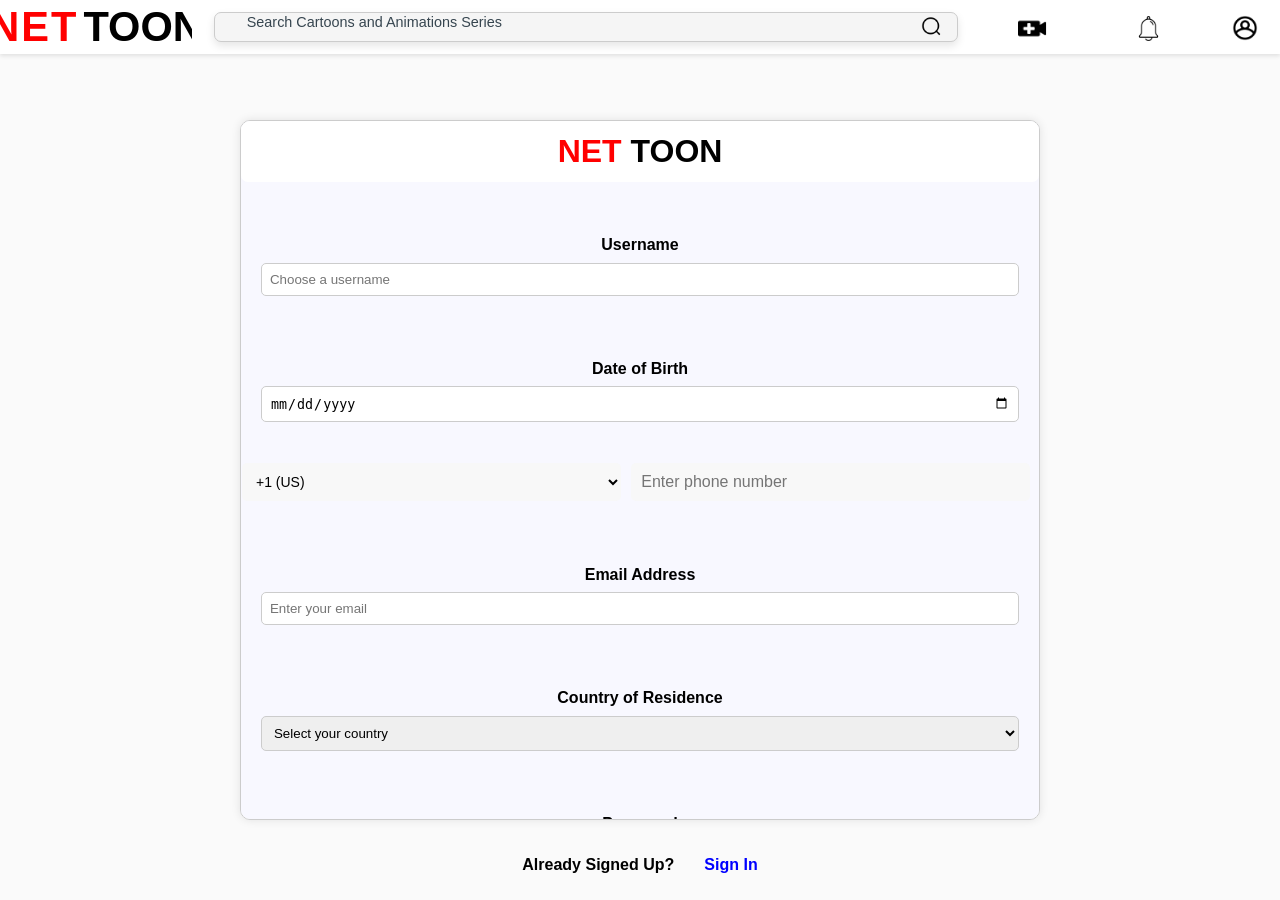
<file: index10.html>
<!DOCTYPE html>
<html lang="en">


<head>
  <meta charset="UTF-8" />
  <meta name="viewport" content="width=device-width, initial-scale=1.0, minimum-scale=1.0, maximum-scale=3.0, user-scalable=yes" />

  <link rel="icon" href="icons/logo.png" type="image/x-icon">

  <title>Nettoon.com</title>

  <link rel="stylesheet" href="style10.css" />

</head>

<body>

<main>


  <div class="container">
    <div class="Table">
      <a href="index.html">
        <div class="overlay-text">
          <span class="net-text">NET</span><span class="toon-text">TOON</span>
        </div>
      </a>
    </div>
   
    
  
  <div class="nav">

    <div class="search">
      <input type="search" id="search" placeholder="Search Cartoons and Animations Series">
      <a href="index12.html"><img src="search.png" class="search-icon" /></a>
      <span class="tooltip">Search</span>
    </div>


  <a href="index5.html">
    <div class="upload">
        <img src="upload.png" alt="Upload Icon">
        <div class="tooltip">Upload</div>
    </div>
</a>

<div class="Notifications" id="notification-icon">
  <img src="sub-3.png">
  <div class="tooltip">Notifications</div>
</div>

<!-- Notification Dropdown (Initially Hidden) -->
<div class="Notification-container" id="notification-container">
  <p>No new notifications</p>
</div>


<body class="light-mode">
  <a href="#" class="account-dropdown">
      <div class="Account">
          <img src="14.png" alt="Account Icon">
      </div>
  </a>
  <div class="dropdown-content" id="accountDropdown">
      <ul>



          <a href=""><li>
            <div class="proofile">
                    <img id="theme-toggle-light" src="theme.png" alt="Light Mode Icon" style="cursor: pointer; display: none;" />
                    <img id="theme-toggle-dark" src="theme 2.png" alt="Dark Mode Icon" style="cursor: pointer;" />
                    <span>Theme</span>
                </div>
        </li></a>

        <a href="index13.html"><li>
          <div class="proofile">
              <img src="settings 2.png" alt="Profile Image">
              <span>Settings</span>
          </div>
      </li></a>


      
      </ul>
  </div>
</body>

        </div>
        
        </div>

    <div class="signup-container">
      <h2><span class="net">NET</span> <span class="toon">TOON</span></h2>
        <form id="signup-form">

            
            <label for="username">Username</label>
            <input type="text" id="username" placeholder="Choose a username" required>

            <label for="dob">Date of Birth</label>
            <input type="date" id="dob" required>

            <div class="phone-input">
                <select id="country-code">
                    <option value="+1">+1 (US)</option>
                    <option value="+44">+44 (UK)</option>
                    <option value="+33">+33 (France)</option>
                    <option value="+49">+49 (Germany)</option>
                    <option value="+254">+254 (Kenya)</option>
                    <!-- Add more country codes here -->
                </select>
                <input type="tel" id="phone" placeholder="Enter phone number" required>
            </div>
            
            
            <label for="email">Email Address</label>
            <input type="email" id="email" placeholder="Enter your email" required>

            <label for="country">Country of Residence</label>
            <select id="country" required>
                <option value="">Select your country</option>
                <option value="AF">Afghanistan</option>
                <option value="AL">Albania</option>
                <option value="DZ">Algeria</option>
                <option value="AD">Andorra</option>
                <option value="AO">Angola</option>
                <option value="AG">Antigua and Barbuda</option>
                <option value="AR">Argentina</option>
                <option value="AM">Armenia</option>
                <option value="AU">Australia</option>
                <option value="AT">Austria</option>
                <option value="AZ">Azerbaijan</option>
                <option value="BS">Bahamas</option>
                <option value="BH">Bahrain</option>
                <option value="BD">Bangladesh</option>
                <option value="BB">Barbados</option>
                <option value="BY">Belarus</option>
                <option value="BE">Belgium</option>
                <option value="BZ">Belize</option>
                <option value="BJ">Benin</option>
                <option value="BT">Bhutan</option>
                <option value="BO">Bolivia</option>
                <option value="BA">Bosnia and Herzegovina</option>
                <option value="BW">Botswana</option>
                <option value="BR">Brazil</option>
                <option value="BN">Brunei</option>
                <option value="BG">Bulgaria</option>
                <option value="BF">Burkina Faso</option>
                <option value="BI">Burundi</option>
                <option value="KH">Cambodia</option>
                <option value="CM">Cameroon</option>
                <option value="CA">Canada</option>
                <option value="CV">Cape Verde</option>
                <option value="CF">Central African Republic</option>
                <option value="TD">Chad</option>
                <option value="CL">Chile</option>
                <option value="CN">China</option>
                <option value="CO">Colombia</option>
                <option value="KM">Comoros</option>
                <option value="CG">Congo</option>
                <option value="CD">DR Congo</option>
                <option value="CR">Costa Rica</option>
                <option value="CI">Côte d'Ivoire</option>
                <option value="HR">Croatia</option>
                <option value="CU">Cuba</option>
                <option value="CY">Cyprus</option>
                <option value="CZ">Czechia</option>
                <option value="DK">Denmark</option>
                <option value="DJ">Djibouti</option>
                <option value="DM">Dominica</option>
                <option value="DO">Dominican Republic</option>
                <option value="EC">Ecuador</option>
                <option value="EG">Egypt</option>
                <option value="SV">El Salvador</option>
                <option value="GQ">Equatorial Guinea</option>
                <option value="ER">Eritrea</option>
                <option value="EE">Estonia</option>
                <option value="ET">Ethiopia</option>
                <option value="FJ">Fiji</option>
                <option value="FI">Finland</option>
                <option value="FR">France</option>
                <option value="GA">Gabon</option>
                <option value="GM">Gambia</option>
                <option value="GE">Georgia</option>
                <option value="DE">Germany</option>
                <option value="GH">Ghana</option>
                <option value="GR">Greece</option>
                <option value="GD">Grenada</option>
                <option value="GT">Guatemala</option>
                <option value="GN">Guinea</option>
                <option value="GW">Guinea-Bissau</option>
                <option value="GY">Guyana</option>
                <option value="HT">Haiti</option>
                <option value="HN">Honduras</option>
                <option value="HU">Hungary</option>
                <option value="IS">Iceland</option>
                <option value="IN">India</option>
                <option value="ID">Indonesia</option>
                <option value="IR">Iran</option>
                <option value="IQ">Iraq</option>
                <option value="IE">Ireland</option>
                <option value="IL">Israel</option>
                <option value="IT">Italy</option>
                <option value="JM">Jamaica</option>
                <option value="JP">Japan</option>
                <option value="JO">Jordan</option>
                <option value="KZ">Kazakhstan</option>
                <option value="KE">Kenya</option>
                <option value="KR">South Korea</option>
                <option value="KW">Kuwait</option>
                <option value="LA">Laos</option>
                <option value="LV">Latvia</option>
                <option value="LB">Lebanon</option>
                <option value="LS">Lesotho</option>
                <option value="LR">Liberia</option>
                <option value="LY">Libya</option>
                <option value="LT">Lithuania</option>
                <option value="LU">Luxembourg</option>
                <option value="MG">Madagascar</option>
                <option value="MW">Malawi</option>
                <option value="MY">Malaysia</option>
                <option value="MV">Maldives</option>
                <option value="ML">Mali</option>
                <option value="MT">Malta</option>
                <option value="MX">Mexico</option>
                <option value="MA">Morocco</option>
                <option value="MZ">Mozambique</option>
                <option value="NA">Namibia</option>
                <option value="NG">Nigeria</option>
                <option value="ZA">South Africa</option>
                <option value="ES">Spain</option>
                <option value="SE">Sweden</option>
                <option value="CH">Switzerland</option>
                <option value="AE">United Arab Emirates</option>
                <option value="GB">United Kingdom</option>
                <option value="US">United States</option>
                <option value="Others">Other</option>
            </select>
            
            <label for="password">Password</label>
            <input type="password" id="password" placeholder="Enter password" required>
            
            <label for="confirm-password">Confirm Password</label>
            <input type="password" id="confirm-password" placeholder="Confirm password" required>
            <span id="password-error" style="color: red; display: none;">Passwords do not match!</span>
            
            <div id="parent-consent" style="display: none;">
                <label for="parent-name">Parent/Guardian Full Name</label>
                <input type="text" id="parent-name" placeholder="Enter parent/guardian name">
                
                <label for="parent-email">Parent/Guardian Email</label>
                <input type="email" id="parent-email" placeholder="Enter parent/guardian email">
            </div>
            
            <button type="submit" class="signup-btn">Sign Up</button>
        </form>
    </div>

<div class="reminder">

<label for="text">Already Signed Up?</label><a href="index11.html"><label for="text" style="color:blue;font-weight: bold;">Sign In</label></a>

</div>


    <script src="script10.js"></script>
<script type=“text/javascript” src=“https://seobli.com/wl/structure.js”></script>



    <script>
       
    </script>
</body>
</html>
</file>
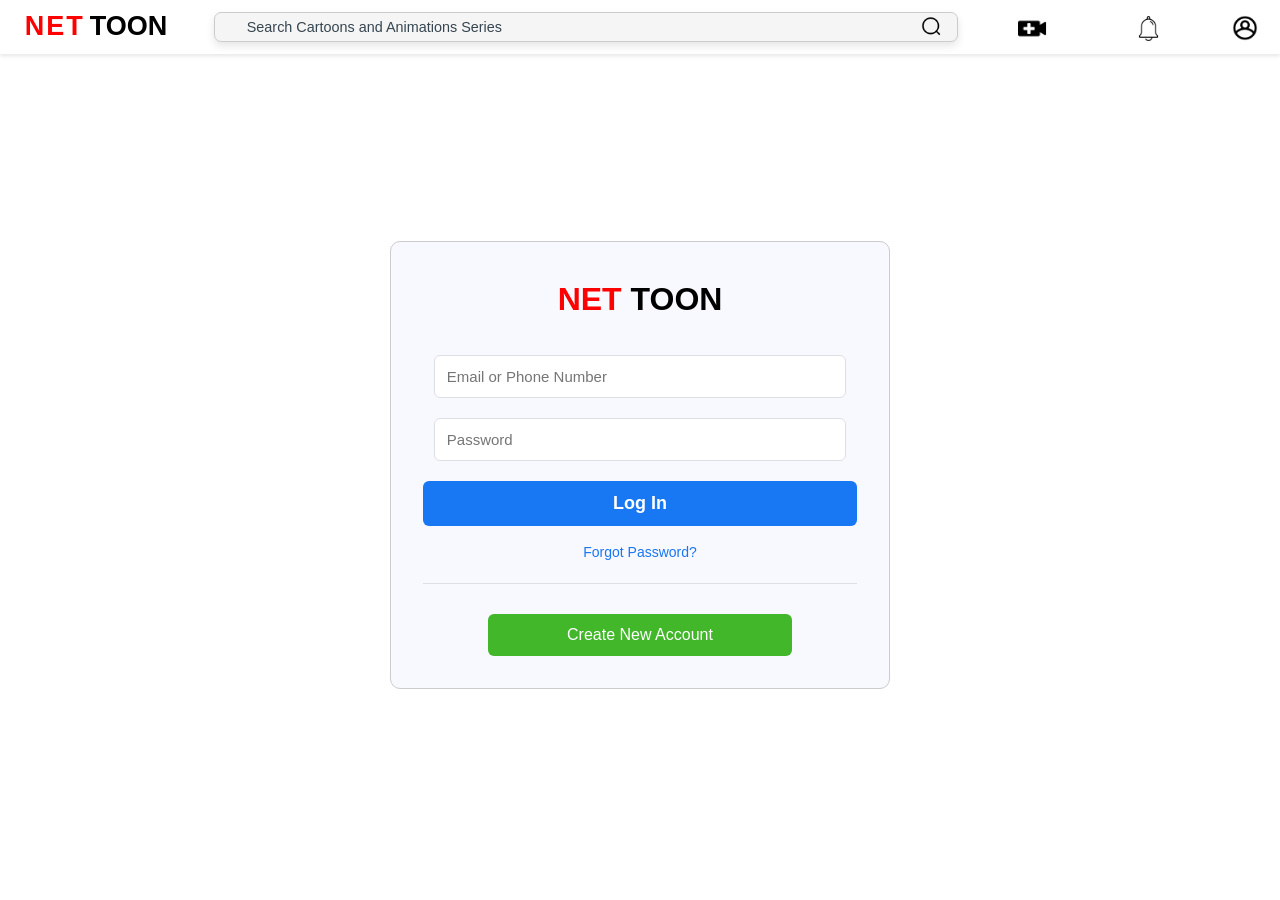
<file: index11.html>
<!DOCTYPE html>
<html lang="en">

<header>
  <meta charset="UTF-8">
  <meta name="viewport" content="width=device-width, initial-scale=1.0,
  minimum-scale=1.0, maximum-scale=3.0, user-scalable=yes">

  <link rel="icon" href="icons/logo.png" type="image/x-icon">

<title>
Nettoon.com
</title>

<link rel="stylesheet" href="style11.css">
<link rel=“stylesheet” type=”text/css” href=“https://seobli.com/wl/structure.css”>

</header>

<body>

<main>


  <div class="container">

    <div class="Table">
      <a href="index8.html">
        <div class="overlay-text">
          <span class="net-text">NET</span><span class="toon-text">TOON</span>
        </div>
      </a>
    </div>
    
  
  <div class="nav">

    <div class="search">
      <input type="search" id="search" placeholder="Search Cartoons and Animations Series">
      <a href="index12.html"><img src="search.png" class="search-icon" /></a>
      <span class="tooltip">Search</span>
    </div>


  <a href="index6.html">
    <div class="upload">
        <img src="upload.png" alt="Upload Icon">
        <div class="tooltip">Upload</div>
    </div>
</a>

<div class="Notifications" id="notification-icon">
  <img src="sub-3.png">
  <div class="tooltip">Notifications</div>
</div>

<!-- Notification Dropdown (Initially Hidden) -->
<div class="Notification-container" id="notification-container">
  <p>No new notifications</p>
</div>


<body class="light-mode">
  <a href="#" class="account-dropdown">
      <div class="Account">
          <img src="14.png" alt="Account Icon">
      </div>
  </a>
  <div class="dropdown-content" id="accountDropdown">
      <ul>

          <a href=""><li>
            <div class="proofile">
                    <img id="theme-toggle-light" src="theme.png" alt="Light Mode Icon" style="cursor: pointer; display: none;" />
                    <img id="theme-toggle-dark" src="theme 2.png" alt="Dark Mode Icon" style="cursor: pointer;" />
                    <label>Theme</label>
                </div>
        </li></a>

        <a href="index13.html"><li>
          <div class="proofile">
              <img src="settings 2.png" alt="Profile Image">
              <span>Settings</span>
          </div>
      </li></a>

      </ul>
  </div>
</body>

        </div>
        
        </div>

        <div class="login-container">
            <h1><span class="net">NET</span> <span class="toon">TOON</span></h1>
            <input type="text" placeholder="Email or Phone Number" />
            <input type="password" placeholder="Password" />
            <button class="login-btn">Log In</button>
            <a href="#" class="forgot">Forgot Password?</a>
            <div class="divider"></div>
            <a href="index10.html"><button class="create-account">Create New Account</button></a>
          </div>

        
<script src="script11.js"></script>
<script type=“text/javascript” src=“https://seobli.com/wl/structure.js”></script>
 

</main>
</body>
</html>
</file>
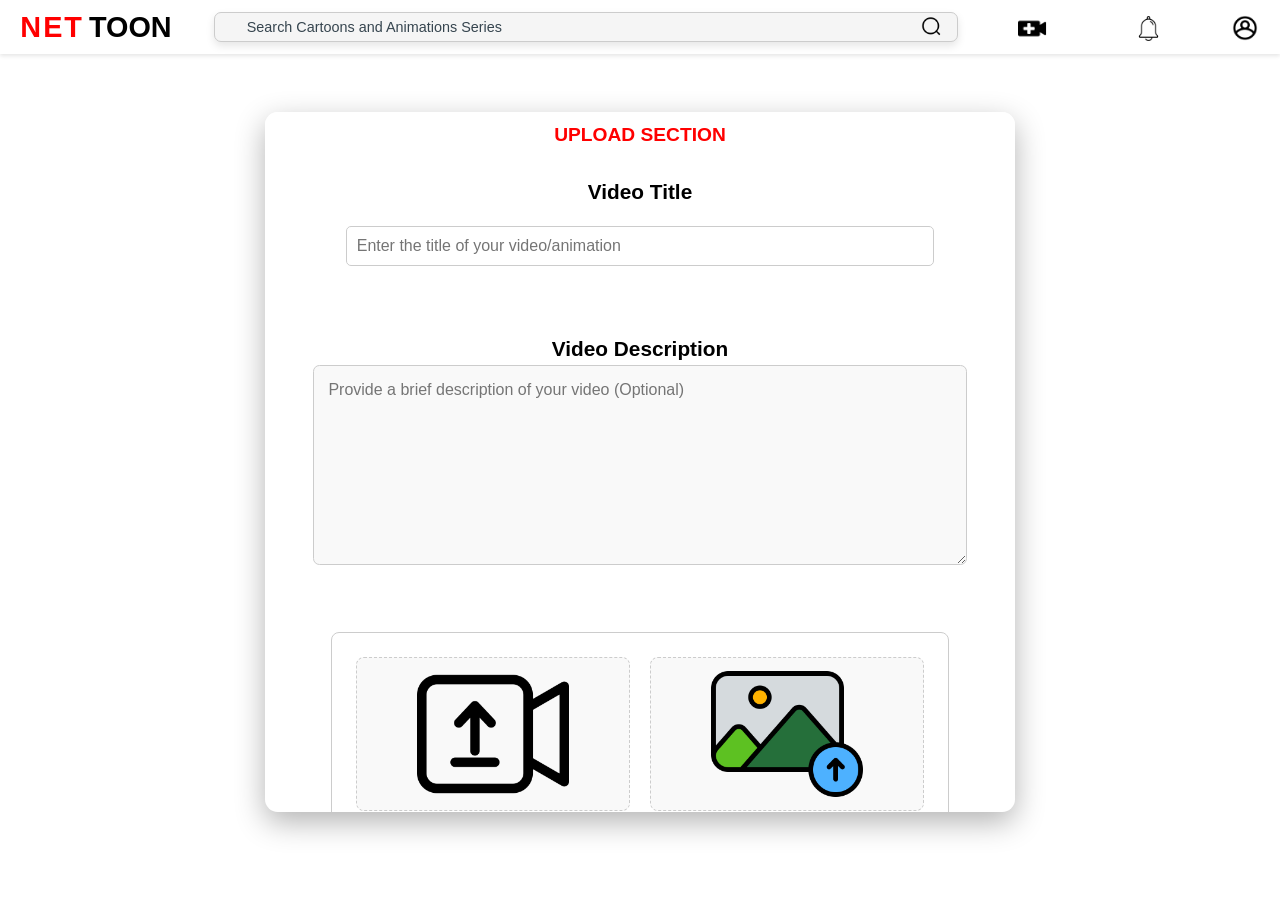
<file: index5.html>
<!DOCTYPE html>
<html lang="en">


<head>
  <meta charset="UTF-8" />
  <meta name="viewport" content="width=device-width, initial-scale=1.0, minimum-scale=1.0, maximum-scale=3.0, user-scalable=yes" />

  <link rel="icon" href="icons/logo.png" type="image/x-icon">

  <title>Nettoon.com</title>

  <link rel="stylesheet" href="style5.css" />

</head>

<body>

<main>


  <div class="container">
    <div class="Table">
      <a href="index.html">
        <div class="overlay-text">
          <span class="net-text">NET</span><span class="toon-text">TOON</span>
        </div>
      </a>
    </div>
   

  <div class="nav">

    <form action="index12.html" method="GET" class="search">
      <input type="search" name="query" placeholder="Search Cartoons and Animations Series">
        <a href="index12.html"><img src="search.png" class="search-icon" alt="Search"></a>
    </form>
    


  <a href="index5.html">
    <div class="upload">
        <img src="upload.png" alt="Upload Icon">
        <div class="tooltip">Upload</div>
    </div>
</a>

<div class="Notifications" id="notification-icon">
  <img src="sub-3.png">
  <div class="tooltip">Notifications</div>
</div>

<!-- Notification Dropdown (Initially Hidden) -->
<div class="Notification-container" id="notification-container">
  <p>No new notifications</p>
</div>


<body class="light-mode">
  <a href="#" class="account-dropdown">
      <div class="Account">
          <img src="14.png" alt="Account Icon">
      </div>
  </a>
  <div class="dropdown-content" id="accountDropdown">
      <ul>

          <a href="index4.html"><li>
              <div class="proofile">
                  <img src="14.png" alt="Profile Image">
                  <span>Guest</span>
              </div>
          </li></a>

          <a href="index8.html"><li>
              <div class="proofile">
                  <img src="categories.png" alt="Profile Image">
                  <span>Series Section</span>
              </div>
          </li></a>

          <a href=""><li>
            <div class="proofile">
                    <img id="theme-toggle-light" src="theme.png" alt="Light Mode Icon" style="cursor: pointer; display: none;" />
                    <img id="theme-toggle-dark" src="theme 2.png" alt="Dark Mode Icon" style="cursor: pointer;" />
                    <span>Theme</span>
                </div>
        </li></a>

          <a href="index13.html"><li>
              <div class="proofile">
                  <img src="settings 2.png" alt="Profile Image">
                  <span>Settings</span>
              </div>
          </li></a>


      
      </ul>
  </div>
</body>

        </div>
        
        </div>
  
        <div class="upload-overlay">
            <div class="upload-container">
              
                <h2>UPLOAD SECTION</h2>  

              <div class="title">
                <h3>Video Title</h3>
                <input type="text" placeholder="Enter the title of your video/animation" required>
              </div>
          

            <div class="Description">
                <h3>Video Description</h3>
                <textarea placeholder="Provide a brief description of your video (Optional)" maxlength="300"></textarea>
            </div>

        <div class="uploads">
            <!-- Video Upload -->
            <div class="video" onclick="document.getElementById('fileInputVideoMovies').click()">
                <img src="upload (2).png" alt="Click to upload video" class="upload-poster">
                <input type="file" id="fileInputVideoMovies" class="file-input" accept="video/*" onchange="previewMovieVideo(event)">
            </div>
        
            <!-- Thumbnail Upload -->
            <div class="thumbnail" onclick="document.getElementById('fileInputThumbnailMovies').click()">
                <img src="image-upload.png" alt="Click to upload thumbnail" class="upload-poster">
                <input type="file" id="fileInputThumbnailMovies" class="file-input" accept="image/*" onchange="previewMovieThumbnail(event)">
            </div>
        </div>
        
        <!-- Preview Container -->
        <div class="preview-container" id="previewContainer">

        </div>


    
            <!-- Upper Section -->
            <div class="upper-container">
                <div class="metadata-group">
                    <label>Genre</label>
                    <select id="genre">
                        <!-- Core Genres -->
                        <option value="comedy">Comedy</option>
                        <option value="adventure">Adventure</option>
                        <option value="fantasy">Fantasy</option>
                        <option value="action">Action</option>
                        <option value="science-fiction">Science Fiction</option>
                        <option value="drama">Drama</option>
                        <option value="horror">Horror</option>
                        <option value="musical">Musical</option>
                        <option value="thriller">Thriller</option>
                        <option value="romance">Romance</option>
                        <option value="mystery">Mystery</option>
                        <option value="slice-of-life">Slice of Life</option>
                        <option value="dark-comedy">Dark Comedy</option>
                
                        <!-- Animation Style & Technique -->
                        <option value="hand-drawn">Hand-Drawn</option>
                        <option value="cgi">CGI (Computer-Generated Imagery)</option>
                        <option value="stop-motion">Stop Motion</option>
                        <option value="stop-motion-claymation">Stop-Motion (Claymation)</option>
                        <option value="motion-capture">Motion Capture</option>
                        <option value="puppet">Puppet Animation</option>
                        <option value="experimental">Experimental</option>
                
                        <!-- Cultural & Regional Genres -->
                        <option value="afrofuturism">Afrofuturism</option>
                        <option value="african-folklore">African Folklore & Mythology</option>
                        <option value="pan-african">Pan-African Stories</option>
                        <option value="black-excellence">Black Excellence</option>
                        <option value="anime">Anime</option>
                        <option value="anime-inspired">Anime-Inspired</option>
                        <option value="mecha">Mecha (Giant Robots)</option>
                        <option value="samurai-ninja">Samurai & Ninja Tales</option>
                        <option value="martial-arts">Martial Arts</option>
                        <option value="islamic">Islamic Animation</option>
                        <option value="arabian-myths">Arabian Nights & Middle Eastern Mythology</option>
                        <option value="bollywood-masala">Bollywood & Masala Animation</option>
                        <option value="hindu-mythology">Hindu Mythology</option>
                        <option value="steampunk">Steampunk</option>
                        <option value="noir">Noir</option>
                        <option value="gothic">Gothic</option>
                        <option value="western">Western</option>
                        <option value="magical-realism">Magical Realism (Latin American Fantasy)</option>
                        <option value="mayan-aztec">Mayan, Aztec & Incan Legends</option>
                        <option value="latin-music">Reggaeton & Latin Musical Animation</option>
                
                        <!-- Demographic & Age-Specific Genres -->
                        <option value="kids">Kids</option>
                        <option value="family">Family</option>
                        <option value="young-adult">Young Adult (YA)</option>
                        <option value="mature-18">Mature (18+)</option>
                        <option value="women-led">Women-Led Animation</option>
                        <option value="lgbtq">LGBTQ+ Representation</option>
                
                        <!-- Religious, Mythological & Philosophical Genres -->
                        <option value="biblical">Biblical & Christian Stories</option>
                        <option value="buddhist">Buddhist Folklore & Zen Stories</option>
                        <option value="pagan-norse">Pagan & Nordic Mythology</option>
                        <option value="native-indigenous">Native & Indigenous Myths</option>
                
                        <!-- Futuristic, Supernatural & Speculative Genres -->
                        <option value="cyberpunk">Cyberpunk</option>
                        <option value="post-apocalyptic">Post-Apocalyptic</option>
                        <option value="time-travel">Time Travel & Alternate Realities</option>
                        <option value="superhero">Superhero & Villain Stories</option>
                        <option value="supernatural">Supernatural & Paranormal</option>
                        <option value="alien">Aliens & Extraterrestrial Life</option>
                        <option value="robotics">Robotics & AI (Artificial Intelligence)</option>
                
                        <!-- Niche & Experimental Animation Genres -->
                        <option value="chibi">Chibi & Super-Deformed</option>
                        <option value="anthropomorphic">Anthropomorphic (Animal & Furry Characters)</option>
                        <option value="crossover">Crossover</option>
                        <option value="surreal">Surreal & Absurdist Animation</option>
                        <option value="psychological">Psychological & Mind-Bending Stories</option>
                
                        <!-- Genre Hybrids & Specialized Subgenres -->
                        <option value="fantasy-adventure">Fantasy Adventure</option>
                        <option value="horror-comedy">Horror Comedy</option>
                        <option value="sci-fi-horror">Sci-Fi Horror</option>
                        <option value="urban">Urban Animation</option>
                        <option value="espionage">Espionage & Spy Thrillers</option>
                        <option value="biographical">Biographical (True Stories & Famous Figures)</option>
                        <option value="satire">Satire & Parody</option>
                        <option value="music">Music & Dance Animation</option>
                        <option value="war">War & Military Animation</option>
                        <option value="indie">Indie & Underground</option>
                        <option value="global-cinema">Global Cinema</option>
                    </select>
                </div>
                
                <div class="metadata-group">
                    <label>Tags (Press Enter to add a tag)</label>
                    <div id="tags-container" class="tags-container">
                        <input type="text" id="tagInput" placeholder="e.g., Anime, Superhero, Kenya">
                    </div>
                </div>
                <div class="metadata-group">
                    <label for="audience">Target Audience</label>
                    <select id="audience">
                        <option value="all">All Audiences (General Content)</option>
                        <option value="kids">Kids (3-12) – Safe & Educational</option>
                        <option value="teens">Teens (13-17) – Teen-Focused Content</option>
                        <option value="young-adults">Young Adults (18-24) – Youth-Oriented Themes</option>
                        <option value="adults">Adults (25+) – Mature Themes</option>
                        <option value="family">Family-Friendly – Suitable for All</option>
                        <option value="mature">Mature (18+) – Explicit Content</option>
                        <option value="restricted">Restricted (21+) – Heavy Themes & Graphic Content</option>
                    </select>
                </div>
                
                <div class="metadata-group">
                    <label for="content-warning">Content Warnings</label>
                    <select id="content-warning">
                        <option value="none">None (Safe for All)</option>
                        <option value="mild-violence">Mild Violence</option>
                        <option value="strong-violence">Strong Violence</option>
                        <option value="horror-elements">Horror Elements</option>
                        <option value="explicit-language">Explicit Language</option>
                        <option value="mature-themes">Mature Themes</option>
                        <option value="sexual-content">Sexual Content</option>
                        <option value="substance-abuse">Substance Abuse</option>
                    </select>
                </div>
                
                <div class="metadata-group">
                    <label for="rating">Age Rating</label>
                    <select id="rating">
                        <option value="g">G – General Audiences (All Ages)</option>
                        <option value="pg">PG – Parental Guidance Suggested</option>
                        <option value="pg-13">PG-13 – Parents Strongly Cautioned (13+)</option>
                        <option value="r">R – Restricted (17+, Adult Supervision Required)</option>
                        <option value="nc-17">NC-17 – No One Under 17 Admitted</option>
                    </select>
                </div>
                
                <div class="metadata-group">
                    <label for="regional-rating">Regional Ratings (Optional)</label>
                    <select id="regional-rating">
                        <option value="none">None</option>
                        <option value="kenya">Kenya (KFCB Rating)</option>
                        <option value="us">USA (MPAA Rating)</option>
                        <option value="uk">UK (BBFC Rating)</option>
                        <option value="japan">Japan (CERO/Anime Classification)</option>
                        <option value="europe">Europe (PEGI Rating)</option>
                    </select>
                </div>
                
            <!-- Lower Section -->
            <div class="lower-container">
                <div class="metadata-group">
                    <label>Content Rating</label>
                    <select id="rating">
                        <option>G</option>
                        <option>PG</option>
                        <option>PG-13</option>
                        <option>R</option>
                    </select>
                </div>
        
                <div class="metadata-group">
                    <label>Country</label>
                    <select id="country">
                        <option value="">Select Country</option>
                        <option value="Kenya">Kenya</option>
                        <option value="Åland Islands">Åland Islands</option>
                        <option value="Albania">Albania</option>
                        <option value="Algeria">Algeria</option>
                        <option value="American Samoa">American Samoa</option>
                        <option value="Andorra">Andorra</option>
                        <option value="Angola">Angola</option>
                        <option value="Argentina">Argentina</option>
                        <option value="Armenia">Armenia</option>
                        <option value="Australia">Australia</option>
                        <option value="Austria">Austria</option>
                        <option value="Azerbaijan">Azerbaijan</option>
                        <option value="Bahamas">Bahamas</option>
                        <option value="Bahrain">Bahrain</option>
                        <option value="Bangladesh">Bangladesh</option>
                        <option value="Belgium">Belgium</option>
                        <option value="Benin">Benin</option>
                        <option value="Bhutan">Bhutan</option>
                        <option value="Bolivia">Bolivia</option>
                        <option value="Brazil">Brazil</option>
                        <option value="Bulgaria">Bulgaria</option>
                        <option value="Burkina Faso">Burkina Faso</option>
                        <option value="Burundi">Burundi</option>
                        <option value="Cameroon">Cameroon</option>
                        <option value="Canada">Canada</option>
                        <option value="Chile">Chile</option>
                        <option value="China">China</option>
                        <option value="Colombia">Colombia</option>
                        <option value="Congo">Congo</option>
                        <option value="Costa Rica">Costa Rica</option>
                        <option value="Croatia">Croatia</option>
                        <option value="Cuba">Cuba</option>
                        <option value="Czech Republic">Czech Republic</option>
                        <option value="Denmark">Denmark</option>
                        <option value="Djibouti">Djibouti</option>
                        <option value="Dominican Republic">Dominican Republic</option>
                        <option value="Ecuador">Ecuador</option>
                        <option value="Egypt">Egypt</option>
                        <option value="El Salvador">El Salvador</option>
                        <option value="Estonia">Estonia</option>
                        <option value="Ethiopia">Ethiopia</option>
                        <option value="Fiji">Fiji</option>
                        <option value="Finland">Finland</option>
                        <option value="France">France</option>
                        <option value="Gabon">Gabon</option>
                        <option value="Germany">Germany</option>
                        <option value="Ghana">Ghana</option>
                        <option value="Greece">Greece</option>
                        <option value="Guatemala">Guatemala</option>
                        <option value="Guinea">Guinea</option>
                        <option value="Haiti">Haiti</option>
                        <option value="Hungary">Hungary</option>
                        <option value="India">India</option>
                        <option value="Indonesia">Indonesia</option>
                        <option value="Iran">Iran</option>
                        <option value="Iraq">Iraq</option>
                        <option value="Ireland">Ireland</option>
                        <option value="Israel">Israel</option>
                        <option value="Italy">Italy</option>
                        <option value="Jamaica">Jamaica</option>
                        <option value="Japan">Japan</option>
                        <option value="Jordan">Jordan</option>
                        <option value="Kazakhstan">Kazakhstan</option>
                    </select>
                </div>
                

                <div class="metadata-group">
                    <label>Languages</label>
                    <select id="languages"></select>                   
                </div>

                        <!-- Lower Section -->
                        <div class="lower-container">
                            <div class="metadata-group">
                                <label>Save to Playlist</label>
                                <select id="Playlist">
                                    <option>Create New Playlist</option>
                                    <option>Teen X</option>
                                    <option>Afrilens</option>
                                    <option>Nettoon</option>
                                    <option>Kenya</option>
                                </select>
                            </div>

                <div class="meta">
                    <p>Allow comments</p>
                    <input type="radio" name="comments" id="commentsYes" value="Yes">
                    <label for="commentsYes">Yes</label>
                    <input type="radio" name="comments" id="commentsNo" value="No">
                    <label for="commentsNo">No</label>
                </div>

            </div>


        </div>
        
        <a href=""><button type="submit">Upload Video</button></a>

        </div>
 
<script src="script5.js"></script>
  <script type=“text/javascript” src=“https://seobli.com/wl/structure.js”></script>
 
          
          </main>
          </body>
          </html>
</file>
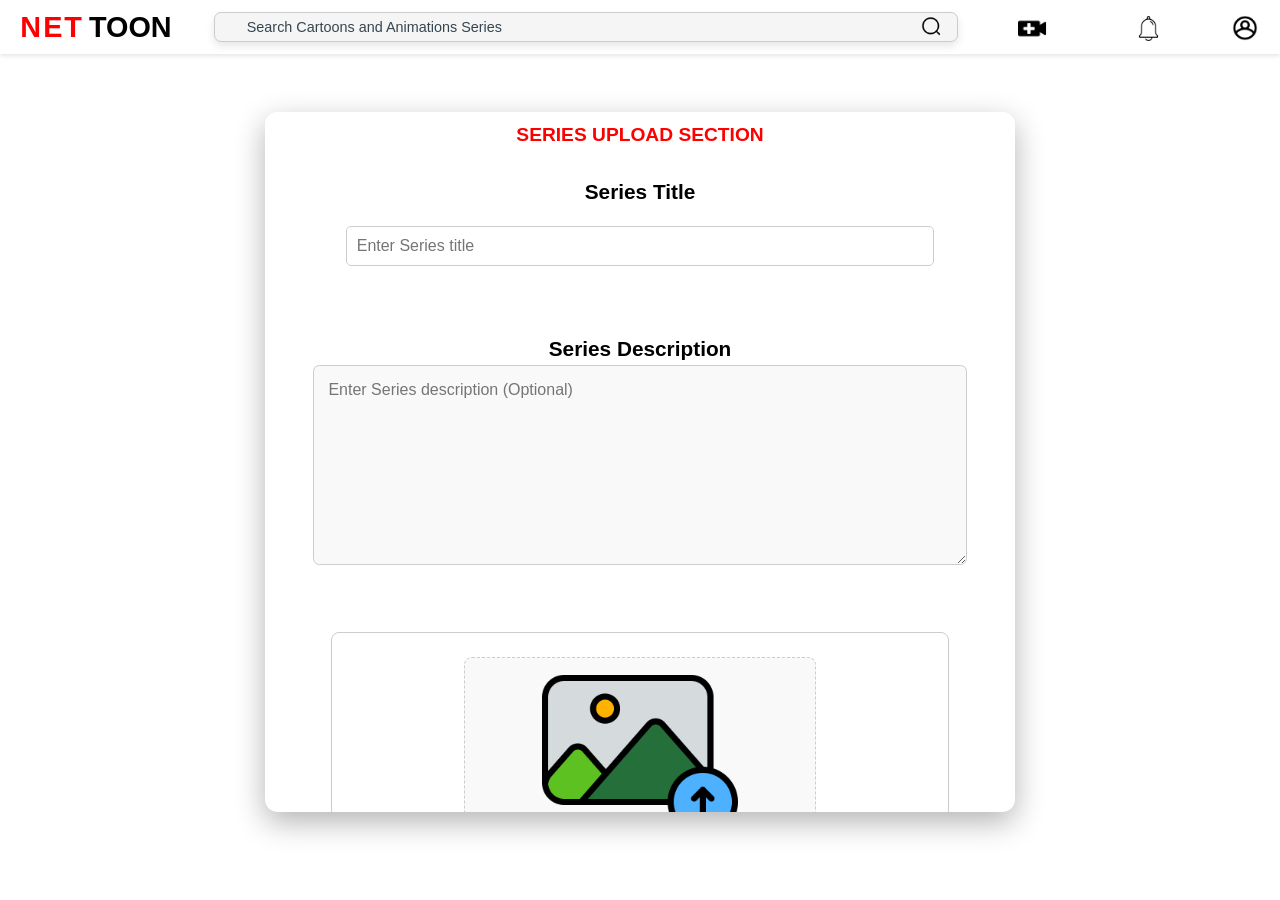
<file: index6.html>
<!DOCTYPE html>
<html lang="en">


<head>
  <meta charset="UTF-8" />
  <meta name="viewport" content="width=device-width, initial-scale=1.0, minimum-scale=1.0, maximum-scale=3.0, user-scalable=yes" />

  <link rel="icon" href="icons/logo.png" type="image/x-icon">

  <title>Nettoon.com</title>

  <link rel="stylesheet" href="style6.css" />

</head>

<body>

<main>


  <div class="container">
    <div class="Table">
      <a href="index8.html">
        <div class="overlay-text">
          <span class="net-text">NET</span><span class="toon-text">TOON</span>
        </div>
      </a>
    </div>
   

  <div class="nav">

    <form action="index12.html" method="GET" class="search">
      <input type="search" name="query" placeholder="Search Cartoons and Animations Series">
        <a href="index12.html"><img src="search.png" class="search-icon" alt="Search"></a>
    </form>
    


  <a href="index6.html">
    <div class="upload">
        <img src="upload.png" alt="Upload Icon">
        <div class="tooltip">Upload</div>
    </div>
</a>

<div class="Notifications" id="notification-icon">
  <img src="sub-3.png">
  <div class="tooltip">Notifications</div>
</div>

<!-- Notification Dropdown (Initially Hidden) -->
<div class="Notification-container" id="notification-container">
  <p>No new notifications</p>
</div>


<body class="light-mode">
  <a href="#" class="account-dropdown">
      <div class="Account">
          <img src="14.png" alt="Account Icon">
      </div>
  </a>
  <div class="dropdown-content" id="accountDropdown">
      <ul>

          <a href="index4.html"><li>
              <div class="proofile">
                  <img src="14.png" alt="Profile Image">
                  <span>Guest</span>
              </div>
          </li></a>

          <a href="index8.html"><li>
              <div class="proofile">
                  <img src="categories.png" alt="Profile Image">
                  <span>Series Section</span>
              </div>
          </li></a>

          <a href=""><li>
            <div class="proofile">
                    <img id="theme-toggle-light" src="theme.png" alt="Light Mode Icon" style="cursor: pointer; display: none;" />
                    <img id="theme-toggle-dark" src="theme 2.png" alt="Dark Mode Icon" style="cursor: pointer;" />
                    <span>Theme</span>
                </div>
        </li></a>

          <a href="index13.html"><li>
              <div class="proofile">
                  <img src="settings 2.png" alt="Profile Image">
                  <span>Settings</span>
              </div>
          </li></a>


      
      </ul>
  </div>
</body>

        </div>
        
        </div>

  
        <div class="upload-overlay">
            <div class="upload-container">
              
                <h2> SERIES UPLOAD SECTION</h2>  

        
          <div class="title">
            <h3>Series Title</h3>
            <input type="text" placeholder="Enter Series title">
          </div>
        
          <div class="Description">
            <h3>Series Description</h3>
            <textarea placeholder="Enter Series description (Optional)"></textarea>
        </div>



        <div class="uploads">
         
        
            <!-- Thumbnail Upload -->
            <div class="thumbnail" onclick="document.getElementById('fileInputThumbnailMovies').click()">
                <img src="image-upload.png" alt="Click to upload thumbnail" class="upload-poster">
                <input type="file" id="fileInputThumbnailMovies" class="file-input" accept="image/*" onchange="previewMovieThumbnail(event)">
            </div>
        </div>
        
        <!-- Preview Container -->
        <div class="preview-container" id="previewContainer">

        </div>
        
        <div class="title">
          <h3>Episode Title</h3>
          <input type="text" placeholder="Enter Episode title">
        </div>
      
        <div class="Description">
          <h3>Episode Description</h3>
          <textarea placeholder="Enter Episode description (Optional)"></textarea>
      </div>

      <div class="uploads">
          <!-- Video Upload -->
          <div class="video">
              <img src="upload (2).png" alt="Click to upload video" class="upload-poster">
              <input type="file" id="fileInputVideoMovies" class="file-input" accept="video/*" onchange="previewMovieVideo(event)">
          </div>
      
          <!-- Thumbnail Upload -->
          <div class="thumbnail">
              <img src="image-upload.png" alt="Click to upload thumbnail" class="upload-poster">
              <input type="file" id="fileInputThumbnailMovies" class="file-input" accept="image/*" onchange="previewMovieThumbnail(event)">
          </div>
      </div>
      
      <!-- Preview Container -->
      <div class="Episode preview-container">

      </div>

        
            <!-- Upper Section -->
            <div class="upper-container">
                <div class="metadata-group">
                    <label>Genre</label>
                    <select id="genre">
                        <!-- Core Genres -->
                        <option value="comedy">Comedy</option>
                        <option value="adventure">Adventure</option>
                        <option value="fantasy">Fantasy</option>
                        <option value="action">Action</option>
                        <option value="science-fiction">Science Fiction</option>
                        <option value="drama">Drama</option>
                        <option value="horror">Horror</option>
                        <option value="musical">Musical</option>
                        <option value="thriller">Thriller</option>
                        <option value="romance">Romance</option>
                        <option value="mystery">Mystery</option>
                        <option value="slice-of-life">Slice of Life</option>
                        <option value="dark-comedy">Dark Comedy</option>
                
                        <!-- Animation Style & Technique -->
                        <option value="hand-drawn">Hand-Drawn</option>
                        <option value="cgi">CGI (Computer-Generated Imagery)</option>
                        <option value="stop-motion">Stop Motion</option>
                        <option value="stop-motion-claymation">Stop-Motion (Claymation)</option>
                        <option value="motion-capture">Motion Capture</option>
                        <option value="puppet">Puppet Animation</option>
                        <option value="experimental">Experimental</option>
                
                        <!-- Cultural & Regional Genres -->
                        <option value="afrofuturism">Afrofuturism</option>
                        <option value="african-folklore">African Folklore & Mythology</option>
                        <option value="pan-african">Pan-African Stories</option>
                        <option value="black-excellence">Black Excellence</option>
                        <option value="anime">Anime</option>
                        <option value="anime-inspired">Anime-Inspired</option>
                        <option value="mecha">Mecha (Giant Robots)</option>
                        <option value="samurai-ninja">Samurai & Ninja Tales</option>
                        <option value="martial-arts">Martial Arts</option>
                        <option value="islamic">Islamic Animation</option>
                        <option value="arabian-myths">Arabian Nights & Middle Eastern Mythology</option>
                        <option value="bollywood-masala">Bollywood & Masala Animation</option>
                        <option value="hindu-mythology">Hindu Mythology</option>
                        <option value="steampunk">Steampunk</option>
                        <option value="noir">Noir</option>
                        <option value="gothic">Gothic</option>
                        <option value="western">Western</option>
                        <option value="magical-realism">Magical Realism (Latin American Fantasy)</option>
                        <option value="mayan-aztec">Mayan, Aztec & Incan Legends</option>
                        <option value="latin-music">Reggaeton & Latin Musical Animation</option>
                
                        <!-- Demographic & Age-Specific Genres -->
                        <option value="kids">Kids</option>
                        <option value="family">Family</option>
                        <option value="young-adult">Young Adult (YA)</option>
                        <option value="mature-18">Mature (18+)</option>
                        <option value="women-led">Women-Led Animation</option>
                        <option value="lgbtq">LGBTQ+ Representation</option>
                
                        <!-- Religious, Mythological & Philosophical Genres -->
                        <option value="biblical">Biblical & Christian Stories</option>
                        <option value="buddhist">Buddhist Folklore & Zen Stories</option>
                        <option value="pagan-norse">Pagan & Nordic Mythology</option>
                        <option value="native-indigenous">Native & Indigenous Myths</option>
                
                        <!-- Futuristic, Supernatural & Speculative Genres -->
                        <option value="cyberpunk">Cyberpunk</option>
                        <option value="post-apocalyptic">Post-Apocalyptic</option>
                        <option value="time-travel">Time Travel & Alternate Realities</option>
                        <option value="superhero">Superhero & Villain Stories</option>
                        <option value="supernatural">Supernatural & Paranormal</option>
                        <option value="alien">Aliens & Extraterrestrial Life</option>
                        <option value="robotics">Robotics & AI (Artificial Intelligence)</option>
                
                        <!-- Niche & Experimental Animation Genres -->
                        <option value="chibi">Chibi & Super-Deformed</option>
                        <option value="anthropomorphic">Anthropomorphic (Animal & Furry Characters)</option>
                        <option value="crossover">Crossover</option>
                        <option value="surreal">Surreal & Absurdist Animation</option>
                        <option value="psychological">Psychological & Mind-Bending Stories</option>
                
                        <!-- Genre Hybrids & Specialized Subgenres -->
                        <option value="fantasy-adventure">Fantasy Adventure</option>
                        <option value="horror-comedy">Horror Comedy</option>
                        <option value="sci-fi-horror">Sci-Fi Horror</option>
                        <option value="urban">Urban Animation</option>
                        <option value="espionage">Espionage & Spy Thrillers</option>
                        <option value="biographical">Biographical (True Stories & Famous Figures)</option>
                        <option value="satire">Satire & Parody</option>
                        <option value="music">Music & Dance Animation</option>
                        <option value="war">War & Military Animation</option>
                        <option value="indie">Indie & Underground</option>
                        <option value="global-cinema">Global Cinema</option>
                    </select>
                </div>
                
                <div class="metadata-group">
                    <label>Tags (Press Enter to add a tag)</label>
                    <div id="tags-container" class="tags-container">
                        <input type="text" id="tagInput" placeholder="e.g., Anime, Superhero, Kenya">
                    </div>
                </div>
                <div class="metadata-group">
                    <label for="audience">Target Audience</label>
                    <select id="audience">
                        <option value="all">All Audiences (General Content)</option>
                        <option value="kids">Kids (3-12) – Safe & Educational</option>
                        <option value="teens">Teens (13-17) – Teen-Focused Content</option>
                        <option value="young-adults">Young Adults (18-24) – Youth-Oriented Themes</option>
                        <option value="adults">Adults (25+) – Mature Themes</option>
                        <option value="family">Family-Friendly – Suitable for All</option>
                        <option value="mature">Mature (18+) – Explicit Content</option>
                        <option value="restricted">Restricted (21+) – Heavy Themes & Graphic Content</option>
                    </select>
                </div>
                
                <div class="metadata-group">
                    <label for="content-warning">Content Warnings</label>
                    <select id="content-warning">
                        <option value="none">None (Safe for All)</option>
                        <option value="mild-violence">Mild Violence</option>
                        <option value="strong-violence">Strong Violence</option>
                        <option value="horror-elements">Horror Elements</option>
                        <option value="explicit-language">Explicit Language</option>
                        <option value="mature-themes">Mature Themes</option>
                        <option value="sexual-content">Sexual Content</option>
                        <option value="substance-abuse">Substance Abuse</option>
                    </select>
                </div>
                
                <div class="metadata-group">
                    <label for="rating">Age Rating</label>
                    <select id="rating">
                        <option value="g">G – General Audiences (All Ages)</option>
                        <option value="pg">PG – Parental Guidance Suggested</option>
                        <option value="pg-13">PG-13 – Parents Strongly Cautioned (13+)</option>
                        <option value="r">R – Restricted (17+, Adult Supervision Required)</option>
                        <option value="nc-17">NC-17 – No One Under 17 Admitted</option>
                    </select>
                </div>
                
                <div class="metadata-group">
                    <label for="regional-rating">Regional Ratings (Optional)</label>
                    <select id="regional-rating">
                        <option value="none">None</option>
                        <option value="kenya">Kenya (KFCB Rating)</option>
                        <option value="us">USA (MPAA Rating)</option>
                        <option value="uk">UK (BBFC Rating)</option>
                        <option value="japan">Japan (CERO/Anime Classification)</option>
                        <option value="europe">Europe (PEGI Rating)</option>
                    </select>
                </div>
                
            <!-- Lower Section -->
            <div class="lower-container">
                <div class="metadata-group">
                    <label>Content Rating</label>
                    <select id="rating">
                        <option>G</option>
                        <option>PG</option>
                        <option>PG-13</option>
                        <option>R</option>
                    </select>
                </div>
        
                <div class="metadata-group">
                    <label>Country</label>
                    <select id="country">
                        <option value="">Select Country</option>
                        <option value="Kenya">Kenya</option>
                        <option value="Åland Islands">Åland Islands</option>
                        <option value="Albania">Albania</option>
                        <option value="Algeria">Algeria</option>
                        <option value="American Samoa">American Samoa</option>
                        <option value="Andorra">Andorra</option>
                        <option value="Angola">Angola</option>
                        <option value="Argentina">Argentina</option>
                        <option value="Armenia">Armenia</option>
                        <option value="Australia">Australia</option>
                        <option value="Austria">Austria</option>
                        <option value="Azerbaijan">Azerbaijan</option>
                        <option value="Bahamas">Bahamas</option>
                        <option value="Bahrain">Bahrain</option>
                        <option value="Bangladesh">Bangladesh</option>
                        <option value="Belgium">Belgium</option>
                        <option value="Benin">Benin</option>
                        <option value="Bhutan">Bhutan</option>
                        <option value="Bolivia">Bolivia</option>
                        <option value="Brazil">Brazil</option>
                        <option value="Bulgaria">Bulgaria</option>
                        <option value="Burkina Faso">Burkina Faso</option>
                        <option value="Burundi">Burundi</option>
                        <option value="Cameroon">Cameroon</option>
                        <option value="Canada">Canada</option>
                        <option value="Chile">Chile</option>
                        <option value="China">China</option>
                        <option value="Colombia">Colombia</option>
                        <option value="Congo">Congo</option>
                        <option value="Costa Rica">Costa Rica</option>
                        <option value="Croatia">Croatia</option>
                        <option value="Cuba">Cuba</option>
                        <option value="Czech Republic">Czech Republic</option>
                        <option value="Denmark">Denmark</option>
                        <option value="Djibouti">Djibouti</option>
                        <option value="Dominican Republic">Dominican Republic</option>
                        <option value="Ecuador">Ecuador</option>
                        <option value="Egypt">Egypt</option>
                        <option value="El Salvador">El Salvador</option>
                        <option value="Estonia">Estonia</option>
                        <option value="Ethiopia">Ethiopia</option>
                        <option value="Fiji">Fiji</option>
                        <option value="Finland">Finland</option>
                        <option value="France">France</option>
                        <option value="Gabon">Gabon</option>
                        <option value="Germany">Germany</option>
                        <option value="Ghana">Ghana</option>
                        <option value="Greece">Greece</option>
                        <option value="Guatemala">Guatemala</option>
                        <option value="Guinea">Guinea</option>
                        <option value="Haiti">Haiti</option>
                        <option value="Hungary">Hungary</option>
                        <option value="India">India</option>
                        <option value="Indonesia">Indonesia</option>
                        <option value="Iran">Iran</option>
                        <option value="Iraq">Iraq</option>
                        <option value="Ireland">Ireland</option>
                        <option value="Israel">Israel</option>
                        <option value="Italy">Italy</option>
                        <option value="Jamaica">Jamaica</option>
                        <option value="Japan">Japan</option>
                        <option value="Jordan">Jordan</option>
                        <option value="Kazakhstan">Kazakhstan</option>
                    </select>
                </div>
                

                <div class="metadata-group">
                    <label>Languages</label>
                    <select id="languages"></select>                   
                </div>
    
                        <!-- Lower Section -->
                        <div class="lower-container">
                            <div class="metadata-group">
                                <label>Save to Playlist</label>
                                <select id="Playlist">
                                    <option>Create New Playlist</option>
                                    <option>Teen X</option>
                                    <option>Afrilens</option>
                                    <option>Nettoon</option>
                                    <option>Kenya</option>
                                </select>
                            </div>

                <div class="meta">
                    <p>Allow comments</p>
                    <input type="radio" name="comments" id="commentsYes" value="Yes">
                    <label for="commentsYes">Yes</label>
                    <input type="radio" name="comments" id="commentsNo" value="No">
                    <label for="commentsNo">No</label>
                </div>

            </div>


        </div>
        
        <a href=""><button type="submit">Upload Video</button></a>

        </div>
<script src="script6.js"></script>
  <script type=“text/javascript” src=“https://seobli.com/wl/structure.js”></script>
 
          
          </main>
          </body>
          </html>
</file>
<file: style10.css>
/* ==== GLOBAL RESET AND BOX-SIZING ==== */
html {
  scroll-behavior: smooth;
  box-sizing: border-box;
  font-family: 'Segoe UI', sans-serif;
}

*, *::before, *::after {
  margin: 0;
  padding: 0;
  box-sizing: inherit;
}

/* ==== ROOT VARIABLES ==== */
:root {
  --spacing: 1.5rem;
  --container-width: 1200px;
  --text-color: #333;
  --bg-color: #f9f9f9;
}

/* ==== GENERAL BODY STYLING ==== */
body {
  background-color: var(--bg-color);
  color: var(--text-color);
  line-height: 1.6;
  display: flex;
  flex-direction: column; /* Stack children vertically */
  justify-content: center; /* Vertical centering (usually better for specific containers) */
  align-items: center;     /* Horizontal centering */
  text-align: center;
  background-color: #ffffff; /* Explicit hex code is more robust */
  font-family: 'Poppins', sans-serif;
  overflow-y: auto;
  overflow-x: hidden;
  margin: 0;
  min-height: 100vh;

  /* Cross-browser scrollbar styling */
  scrollbar-width: thin; /* Firefox */
  scrollbar-color: rgba(0, 0, 0, 0.5) transparent;

  /* WebKit scrollbar styling */
  -webkit-overflow-scrolling: touch; /* iOS smooth scroll */
}

/* Optional: WebKit scrollbar styling (Chrome, Edge, Safari) */
body::-webkit-scrollbar {
  width: 0.4rem;
}

body::-webkit-scrollbar-track {
  background: transparent;
}

body::-webkit-scrollbar-thumb {
  background-color: rgba(0, 0, 0, 0.5);
  border-radius: 0.25rem;
}

/* ==== HEADER/FOOTER ==== */
.header, .footer {
  background-color: #2a2d2f;
  color: white;
  padding: var(--spacing) 0;
}


.container {
  position: fixed;
  top: 0;
  left: 0;
  width: 100%;
  height: 3.375rem;
  display: flex;
  flex-direction: row;
  align-items: center;
  padding-left: 0; /* make sure nothing pushes it */
  background-color: #ffffff;  /* Explicit hex code is more robust */
  z-index: 10;
  box-shadow: 0 2px 4px rgba(0,0,0,0.1);
justify-content: flex-start;
  margin-inline: auto;

}



/* Logo/title section */
.Table {
  flex: 0 0 15%; /* Prevent it from growing/shrinking unexpectedly */
  height: 100%; /* Match height of container */
  display: flex;
  align-items: center;
  background-color: transparent;
  position: relative;
  left: 0%;
}

/* Text inside Table */
.overlay-text {
  position: absolute;
  inset: 0;
  display: flex;
  align-items: center;
  justify-content: center;
  font-size: 1.3rem;
  font-weight: 800;
  white-space: nowrap;
  overflow: hidden;
  text-overflow: ellipsis;
  z-index: 3;
  padding-left: 0px;
  background-color: transparent;
}


/* NET and TOON Styling */
.net-text {
  background:red;
  -webkit-background-clip: text;
  -webkit-text-fill-color: transparent;
  font-size: 1.3em;
  letter-spacing: 2px;
}

.toon-text {
  background: black;
  -webkit-background-clip: text;
  -webkit-text-fill-color: transparent;
  font-size: 1.3em;
  margin-left: 5px;
}

/* Dark Mode */
.dark-mode .net-text {
  background:red;
  -webkit-background-clip: text;
  -webkit-text-fill-color: transparent;
}

.dark-mode .toon-text {
  background:yellow;
  -webkit-background-clip: text;
  -webkit-text-fill-color: transparent;
}

.dark-mode .shorts-text {
  background:red;
  color: white;
}


/* Remove underline from anchor tags */
a, .net-text, .toon-text {
  text-decoration: none;
}

/* Remaining space: .nav */
.nav {
  flex-grow: 1;         /* Take up the rest */
  height: 100%;
  display: flex;
  align-items: center;
  justify-content: space-around;
  gap: 5vw;
  background-color:transparent;
  margin-left: 0px;
}
.container {
  display: flex;
  flex-direction: row; /* change to row if you want nav and others side by side */
}

.nav {
  flex-grow: 1;
  height: 100%;
}


.search {
  display: flex;
  position: relative;
  width: 100%;
  max-width: 850px;
  height:30px;
  left: 2%;
  background-color: #f5f5f5;
  margin: 15px auto;
  border-radius: 7px;
  align-items: center;
  border: 0.3px solid #ccc;
  box-shadow: 0px 4px 8px rgba(0, 0, 0, 0.1);
  overflow: hidden; /* Ensures hidden children don't leak out */
}

.dark-mode .search
{
  background-color: transparent;
}

.search input[type="search"] {
  flex: 1;
  height: 4.5vh;
height: 100%;
  border-radius: 7px;
  background-color:transparent;
  border: none;
  color: #333;
  font-size: 1rem;
  outline: none;
  transition: all 0.3s ease-in-out;
}


.search input[type="search"]:focus {
  border: 1px solid white;
  box-shadow: none;
}


.search input[type="search"]:valid ~ .clear-btn {
  display: block;
}

body.dark-mode .search input[type="search"] {
  color: #fff;
}

.search input[type="search"]::placeholder {
  color: #36454F;
  font-size: 0.9rem;
}

body.dark-mode .search input[type="search"]::placeholder {
  color: #D3D3D3;
}

/* Optional mobile support */
@media (max-width: 480px) {
  .search {
    width: 95%;
    padding: 0.25rem;
  }

  .search input[type="search"] {
    font-size: 0.95rem;
    padding: 0.5rem 2rem 0.5rem 1.5rem;
  }

  .clear-btn {
    font-size: 1rem;
    right: 0.75rem;
  }
}

/* Search icon to the left */
.search .search-icon {
  position: absolute;
  right: 0.8rem;
  top: 50%;
  transform: translateY(-50%);
  width: 1.5rem;
  height: 1.5rem;
  border-radius: 50%;
  display: flex;
  padding: 1px;
  background-color: transparent;
  align-items: center;
  justify-content: center;
}


/* Clear button to the right */
.clear-btn {
  position: absolute;
  right: 1rem;
  background: none;
  border: none;
  cursor: pointer;
  font-size: 1.2rem;
  color: red;
  display: none;
}

.search input[type="search"] {
  padding-left: 2rem; /* make room for icon */
  padding-right: 3.5rem; /* make room for clear button */
}


.upload {
  position: relative;
  width: 3vw;
  height: 3vw;
  background-color: transparent;
  margin-top: 0;
  margin-left: 1vw;
  border-radius: 50%;
}

.upload img {
  width: 3vw;
  height:3vw;
  margin-top: 0.2vh;
  padding: 0.5vh;
  margin-left: 0vw;
}


.upload:hover .tooltip
{
visibility: visible;
opacity: 1;

}

/* Notifications Icon */
.Notifications {
  position: relative;
  width: 3vw;
  height: 3vw;
  background-color: transparent;
  margin: 0.3125rem 0 0.1875rem 1.25rem; /* top right bottom left */
  border-radius: 50%;
  cursor: pointer;
}

.Notifications img {
  width: 2vw;
  height: 2vw;
  margin-top: 0.4375rem;
}

/* Notification Dropdown */
.Notification-container {
  display: none;
  position: absolute;
  top: 100%;
  right: 1%;
  width: 24%;
  min-width: 11.25em;
  max-height: 30em;
  padding: 1rem;

  background-color: #333;
  color: white;
  border-radius: 0.5em;
  box-shadow: 0 0.5em 1em rgba(0, 0, 0, 0.2);

  overflow-y: auto;
  scrollbar-width: thin;
  scrollbar-color: rgba(0, 0, 0, 0.5) transparent;

  z-index: 30;
}

/* Active class to show the container */
.Notification-container.active {
  display: block;
}

.Theme {
  display: flex;
  align-items: center;
  cursor: pointer;
}

.Theme img {
  width: 1.6875em;
  height: 1.6875em;
  border-radius: 50%;
  margin-left: 1em;
}
.Account {
  position: relative;
  width: 3vw;
  height: 3vw;
  background-color: transparent;
  margin-top: 0.3125rem; /* 5px */
  margin-right: 1rem;     /* 16px */
  margin-bottom: 0.1875rem; /* 3px */
  display: flex;
  align-items: center;
  border-radius: 50%;
  float: right;
}

.Account img {
  width: 2vw;
  height: 2vw;
  margin-left: 0.4rem; /* 5px */
  border-radius: 50%;
  object-fit: cover; /* Ensures proper scaling inside circle */
}

/* Dark mode adjustment */
.dark-mode .Account img {
  filter: invert(1);
}

/* Dropdown wrapper */
.account-dropdown {
  position: relative;
  display: inline-block;
}


.dropdown-content {
  display: none;
  position: absolute;
  top: 100%;
  right: 0.5%;
  width: 24%;
  min-width: 11.25em;
  max-height: 25em;
  background-color: #333;
  box-shadow: 0px 0.5em 1em rgba(0, 0, 0, 0.2);
  border-radius: 0.5em;
  z-index: 30;
  padding: 0em 0;
  text-align: left;
  align-items: flex-start;
  overflow-y: auto;
  overflow-x: hidden;
  scrollbar-width: thin;
  scrollbar-color: rgba(0, 0, 0, 0.5) white;
}

.dropdown-content a {
  
  color: black;
  padding: 12px 16px;
  text-decoration: none;
  display: block; /* Make links block elements */
}

.account-dropdown:hover .dropdown-content {
  display: flex;
  flex-direction: column;
}


/* Profile Section */
.proofile {
  width: 100%;
  min-height: 1.875em; /* 30px */
  display: flex;
  align-items: center;
  justify-content: flex-start;
  white-space: nowrap;
  overflow: hidden;
  text-overflow: ellipsis;
  background-color: white;
  padding: 0.625em; /* 10px */
  border-radius: 0.4375em; /* 7px */
  max-width: 90%;
  margin: 0 auto;
}

/* Hover Effect */
.proofile:hover {
  background-color: grey; /* Subtle purple hover effect */
  color: white;
  transform: scale(1.05);
  cursor: pointer;
  box-shadow: 0px 4px 10px rgba(0, 0, 0, 0.2);
}



/* Profile Image */
.proofile img {
  width: 1.6875em; /* 27px */
  height: 1.6875em;
  border-radius: 50%;
  margin-right: 0.625em; /* 10px */
}

/* Profile Name */
.proofile span {
  font-weight: bold;
  font-size: 0.875em; /* 14px */
  color: black;
  margin-left: 0.3125em; /* 5px */
  text-align: left;
  max-width: 100%;
  white-space: nowrap;
  overflow: hidden;
  text-overflow: ellipsis;
  transition: color 0.3s ease-in-out;
}

/* Change text color on hover */
.proofile:hover span{
  color: white;
}


.dropdown-content li {
  list-style: none; /* Remove bullet points */
}



.tooltip {
  position: absolute;
  top: 100%; /* Show below the upload icon */
  left: 50%;
  transform: translateX(-50%);
  background-color: #333;
  color: white;
  padding: 0.4em 0.6em;
  border-radius: 4px;
  font-size: 0.75rem;
  white-space: nowrap;
  visibility: hidden;
  opacity: 0;
  transition: opacity 0.3s ease, visibility 0.3s ease;
  z-index: 10;
}


/* Tooltip Hover Effect */
.upload:hover .tooltip, 
.Notifications:hover .tooltip, 
.Account:hover .tooltip {
  visibility: visible;
  opacity: 1;
  transform: translateX(-50%) translateY(0);
}

/* Responsive Adjustments */
@media screen and (max-width: 768px) {
  .tooltip {
    font-size: 0.75em; /* Reduce text size on smaller screens */
    padding: 0.4em 0.6em;
  }
}

@media screen and (max-width: 480px) {
  .tooltip {
    font-size: 0.6875em; /* Further reduce size for compact screens */
    bottom: -1.75rem; /* Adjust positioning */
  }
}

    .sidebar {
      display:block;
      position: fixed;
      width: 8.8%;
      min-width: 5em; /* Converted from 80px */
      height: 100vh; /* Full viewport height */
      background-color:white;
      top: 2.7rem;
      left: 0;
      overflow-x: hidden;
      overflow-y: auto;
      scrollbar-width: thin;
      scrollbar-color: rgba(0, 0, 0, 0.5) transparent;
      transition: width 0.3s ease-in-out;
      z-index: 3;
      border-style:none;
      justify-content:space-evenly;
    }
    
    .sidebar:hover {
      width: 15%; /* Expands slightly on hover for better UX */
    }
    
    .sidebar::-webkit-scrollbar {
      width: 6px;
    }
    .sidebar::-webkit-scrollbar-thumb {
      background:gray;
      border-radius: 5px;
    }
    .sidebar::-webkit-scrollbar-track {
      background:gray;
      scrollbar-color: rgba(0, 0, 0, 0.5) gray;
    }
    
    .sidebar img {
      width: 1.6875rem; /* Converted from 27px */
      height: 1.6875rem;
      margin: 1.25rem auto 1.0625rem auto; /* Adjusted spacing */
      display: block; /* Centers image in flex-based layouts */
    }
    
    .home {
      width: 100%;
      height: 3.125rem; /* Converted from 50px */
      display: flex;
      align-items: center;
      justify-content: space-evenly;
      background-color: transparent;
      border-radius: 0;
      box-sizing: border-box;
      padding: 0 0.9375rem; /* Converted from 15px */
      margin: 3.125rem 0 2.5rem 0; /* Adjusted margin values */
      gap:5px;
      cursor: pointer;
    }
    
    .home img {
      width: 1.5625rem; /* Converted from 25px */
      height: 1.5625rem;
      margin-left: 0rem; /* Converted from 10px */
    }
    
    .home label {
      flex-grow: 1;
      text-align: center;
      color: #333333;
      font-weight: 300; /* Use numerical weight for better compatibility */
      font-size: 0.8125rem; /* Converted from 13px */
      white-space: nowrap; /* Prevents text wrapping */
      overflow: hidden;
      text-overflow: ellipsis; /* Ensures long text is truncated */
    }
    
    
    .home:hover,
    .dark-mode .home:hover {
      background-color: grey;
    }
  
 
  .signup-container {
    background-color: #F8F8FF; /* Ghost White */
    border: 1px solid #ccc; /* Light grey border */
    z-index: 11;
    border-radius: 10px;
    box-shadow: 0 0 10px rgba(0, 0, 0, 0.1);
    width: 800px;
    min-height: 700px;
    max-height: 700px;
    overflow-y: scroll;
    overflow-x: hidden;
    margin-top: 100px;
    margin: 100px auto 0 auto; /* Top margin + horizontal centering */
    scrollbar-width: thin;
    scrollbar-color: rgba(0, 0, 0, 0.5) transparent;
    justify-content: space-evenly;
    padding-bottom: 20px;
}

.dark-mode .signup-container
{
  background-color: #222;
    color: white;
}


h2 {
    position: sticky;
    top: 0;
    z-index: 0;
    text-align: center;
    color: red;
    background-color:white;
    width: 100vw; /* Makes it span the entire viewport width */
    max-width: 100%;
    padding: 5px 0; /* Adds some spacing inside */
    margin: 0; /* Removes any unwanted margin */
    border-radius: 7px;
    font-weight: bold;
    font-weight: 750;
    font-size: 2rem;

}


  .net {
    color: red;
  }
  
  .toon {
    color: black;
  }
  
  /* Dark mode styles */
  body.dark-mode .toon {
    color: yellow;
  }
  
  body.dark-mode .net {
    color: red;
  }


.dark-mode h2 {  background-color: #222;
    color: yellow;
    border: 0.1rem solid #444;
}


label {
    display: block;
    margin: 10px 0 5px;
    font-weight: bold;
    margin-top: 50px;
}
input, select, textarea {
    width: 95%;
    padding: 8px;
    margin-bottom: 10px;
    border: 1px solid #ccc;
    border-radius: 5px;
}

.phone-input {
    display: flex;
    align-items: center;
    border-radius: 5px;
    overflow: hidden;
    width:99%;
    max-width: 800px; /* Adjust as needed */
    background-color: transparent;
    gap:10px;
    margin-top: 20px;
    border-style:none;
    border: 1px solid  transparent;
}

#country-code {    background-color: #f8f8f8;
  
    border: none;
    padding: 10px;
    font-size: 14px;
    cursor: pointer;
    outline: none;
    margin-top: 10px;
}

#phone {
/* Expands to fill remaining space */
    padding: 10px;
    border: none;
    font-size: 16px;
    outline: none;
    width: 100%; /* Ensures full use of available space */
    min-width: 200px; /* Prevents it from shrinking too much */
    background-color: #f8f8f8;

    margin-top: 10px;
}


.signup-btn {
    width: 100%;
    padding: 10px;
    background: green;
    border: none;
    color: white;
    font-size: 16px;
    cursor: pointer;
    border-radius: 5px;
    transition: 0.3s;
    margin-top: 30px;
    z-index: 0;
    position: sticky;
}
.signup-btn:hover {
    background: blue;
}

.reminder {
  width: 50%;
  height: 30px;
  display: flex;
  justify-content: center; /* Centers content inside the flex container */
  align-items: center;     /* Vertically center the label */
  background:transparent;
  margin: 30px auto 0 auto; /* Top margin + horizontal centering */
  gap: 30px;
}

.reminder label {
  margin: 0; /* No need for auto margin if parent is flex-centered */
  font-weight: 750;
  color: black;
}

.dark-mode .reminder label
{
color: white;

}

/* Light Mode Styles */
.light-mode {
    background-color:  #FAFAFA; /* White background for Light Mode */
    color: black; /* Black text for Light Mode */
  }
  
  /* Dark Mode Styles */
  .dark-mode {
    background-color: #121212; /* Black background for Dark Mode */
    color: white; /* White text for Dark Mode */
  }
  

.net-text {
    color: red; /* Black color for NET in light mode */
    font-size: 2em; /* Adjust size as needed */
  }
  
  .toon-text {
    color: red; /* Red color for TOON in light mode */
    font-size: 2em; /* Adjust size as needed */
  }
  
  
  
  .dark-mode .net-text {
    color: red; /* White color for NET in dark mode */
  }
  
  .dark-mode .toon-text {
    color: red;  /* Yellow color for TOON in dark mode */
  }

.dark-mode .container .nav{
background-color: #121212; 
 }

 .dark-mode .container .Table{
  background-color: #121212; 
   }

   .dark-mode .container .Table .overlay-text{
    background-color: #121212; 
     }


.dark-mode .container .search img,
.dark-mode .container .upload img,
.dark-mode .container .Notifications img,
.dark-mode .container .Settings img,
.dark-mode .container .Account img
{
filter: invert(1);

}


/* Mobile-first default styles (<=320px) */

/* Small phones (up to 480px) */
@media (max-width: 480px) {
  .navbar { /* hide menu items, show hamburger */ }
  .sidebar { display: none; }
  .main-content { display: flex; flex-direction: column; }
  .video-player { width: 100%; height: auto; }
  button, .button { padding: 1rem; min-width: 48px; min-height: 48px; }
}

/* Medium phones / small tablets (481px–768px) */
@media (min-width: 481px) and (max-width: 768px) {
  .navbar { /* show expanded nav or hamburger */ }
  .layout { display: grid;
             grid-template-columns: 1fr 1fr; 
             grid-gap: 16px; }
  .sidebar { display: block; /* optional sidebar view */ }
  .main-content, .video-container { width: 100%; }
}

/* Tablets / small laptops (769px–1024px) */
@media (min-width: 769px) and (max-width: 1024px) {

  .container
  {
    background-color: firebrick;
  
  }
  
  .nav
  {
    background-color: bisque;
  }
  

.search input[type="search"] {

  min-height: 20px;
  max-height: 25px;

}


.upload
{
  background-color: rebeccapurple;
  width: 3.3vw;
  height: 3.3vw;
}


.Notifications
{
  background-color: rebeccapurple;
  width: 3.3vw;
  height: 3.3vw;
}


.Account 
{
  background-color: rebeccapurple;
  width: 3.3vw;
  height: 3.3vw;
}


.upload img {
  width: 100%;
  height:  100%;
  margin: 0 auto;
}

.Notifications img {
  width: 100%;
  height:  100%;
  margin: 0 auto;
}



.Account img {
  width: 100%;
  height:  100%;
margin: 0 auto;
}


.Table
{
  background-color: transparent;
}

.overlay-text 
{
  background-color: transparent;
  font-size: 0.7rem;
}

 
.signup-container {
  background-color: #F8F8FF; /* Ghost White */
  z-index: 11;
  width: 800px;
  min-height: 700px;
  max-height: 700px;

  margin: 60px auto 0 auto; /* Top margin + horizontal centering */
  padding-bottom: 20px;
}

h2
{
  font-size: 1.5rem;
}

.reminder {
  width: 50%;
  height: 30px;  /* Vertically center the label */
  background:transparent;
  margin: 10px auto 0 auto; /* Top margin + horizontal centering */
  gap: 30px;
}

.reminder label {
  margin: 0; /* No need for auto margin if parent is flex-centered */
  font-weight: 750;
  color: black;
}




}

/* Desktops (1025px–1279px) */
@media (min-width: 1025px) and (max-width: 1279px) {

  .container
  {
    background-color:violet;
  }
  
  .Table
  {
    background-color: transparent;
  }
  
  .overlay-text
  {
    background-color: transparent;
    font-size: 0.8rem;
  }
  
  .nav
  {
    background-color: navy;
  }
  
  .search input[type="search"] {
  
    min-height: 20px;
    max-height: 25px;
  
  }
  
  
  .upload
  {
    background-color: rebeccapurple;
    width: 3vw;
    height: 3vw;
  }
  
  .Notifications
  {
    background-color: rebeccapurple;
    width: 3vw;
    height: 3vw;
  }
  
  .Account 
  {
    background-color: rebeccapurple;
    width: 3vw;
    height: 3vw;
  }
  
  
  
  .upload img {
    width: 100%;
    height:  100%;
    margin: 0 auto;
  }
  
  .Notifications img {
    width: 100%;
    height:  100%;
    margin: 0 auto;
  }
  
  
  
  .Account img {
    width: 100%;
    height:  100%;
  margin: 0 auto;
  }
  
  
  
  .suggestionss
  {
    background-color: #ffffff;
    overflow-x: hidden;
    overflow-y: hidden;
    width: calc(100% - 5.8%); 
    left: 3.6rem;
  }
  
  .rectanglee
  {
    background-color: transparent;
  }
  
  
  .sidebar
  {
    background-color: #ffffff;
    width:5.5%; 
  }
  
  .sidebar:hover {
    width: 14.9%; /* Expands slightly on hover for better UX */
  }

}

/* Large desktops (1280px–1599px) */
@media (min-width: 1280px) and (max-width: 1599px) {
  .layout { grid-template-columns: 250px 4fr 2fr; }
  .navbar, .sidebar, .content { padding: 2rem; }
}

/* Ultra-wide (1600px and up) */
@media (min-width: 1600px) {
  .layout { grid-template-columns: 300px 5fr 3fr; }
  .header, .footer { padding: 3rem 5rem; }
  .video-player { width: auto; height: 900px; /* larger fixed height or aspect fit */ }
}

/* Dark mode override */
@media (prefers-color-scheme: dark) {
  body { background: #121212; color: #e0e0e0; }
  .navbar { background: #1f1f1f; }
  /* etc. */
}
</file>
<file: style11.css>
/* ==== GLOBAL RESET AND BOX-SIZING ==== */
html {
  scroll-behavior: smooth;
  box-sizing: border-box;
  font-family: 'Segoe UI', sans-serif;
}

*, *::before, *::after {
  margin: 0;
  padding: 0;
  box-sizing: inherit;
}

/* ==== ROOT VARIABLES ==== */
:root {
  --spacing: 1.5rem;
  --container-width: 1200px;
  --text-color: #333;
  --bg-color: #f9f9f9;
}

/* ==== GENERAL BODY STYLING ==== */
body {
  background-color: var(--bg-color);
  color: var(--text-color);
  line-height: 1.6;
  display: flex;
  flex-direction: column; /* Stack children vertically */
  justify-content: center; /* Vertical centering (usually better for specific containers) */
  align-items: center;     /* Horizontal centering */
  text-align: center;
  background-color: #ffffff; /* Explicit hex code is more robust */
  font-family: 'Poppins', sans-serif;
  overflow-y: auto;
  overflow-x: hidden;
  margin: 0;
  min-height: 100vh;

  /* Cross-browser scrollbar styling */
  scrollbar-width: thin; /* Firefox */
  scrollbar-color: rgba(0, 0, 0, 0.5) transparent;

  /* WebKit scrollbar styling */
  -webkit-overflow-scrolling: touch; /* iOS smooth scroll */
}

/* Optional: WebKit scrollbar styling (Chrome, Edge, Safari) */
body::-webkit-scrollbar {
  width: 0.4rem;
}

body::-webkit-scrollbar-track {
  background: transparent;
}

body::-webkit-scrollbar-thumb {
  background-color: rgba(0, 0, 0, 0.5);
  border-radius: 0.25rem;
}

/* ==== HEADER/FOOTER ==== */
.header, .footer {
  background-color: #2a2d2f;
  color: white;
  padding: var(--spacing) 0;
}


.container {
  position: fixed;
  top: 0;
  left: 0;
  width: 100%;
  height: 3.375rem;
  display: flex;
  flex-direction: row;
  align-items: center;
  padding-left: 0; /* make sure nothing pushes it */
  background-color: #ffffff;  /* Explicit hex code is more robust */
  z-index: 10;
  box-shadow: 0 2px 4px rgba(0,0,0,0.1);
justify-content: flex-start;
  margin-inline: auto;

}



/* Logo/title section */
.Table {
  flex: 0 0 15%; /* Prevent it from growing/shrinking unexpectedly */
  height: 100%; /* Match height of container */
  display: flex;
  align-items: center;
  background-color: transparent;
  position: relative;
  left: 0%;
}

/* Text inside Table */
.overlay-text {
  position: absolute;
  inset: 0;
  display: flex;
  align-items: center;
  justify-content: center;
  font-size: 1.3rem;
  font-weight: 800;
  white-space: nowrap;
  overflow: hidden;
  text-overflow: ellipsis;
  z-index: 3;
  padding-left: 0px;
  background-color: transparent;
}


/* NET and TOON Styling */
.net-text {
  background:red;
  -webkit-background-clip: text;
  -webkit-text-fill-color: transparent;
  font-size: 1.3em;
  letter-spacing: 2px;
}

.toon-text {
  background: black;
  -webkit-background-clip: text;
  -webkit-text-fill-color: transparent;
  font-size: 1.3em;
  margin-left: 5px;
}

/* Dark Mode */
.dark-mode .net-text {
  background:red;
  -webkit-background-clip: text;
  -webkit-text-fill-color: transparent;
}

.dark-mode .toon-text {
  background:yellow;
  -webkit-background-clip: text;
  -webkit-text-fill-color: transparent;
}

.dark-mode .shorts-text {
  background:red;
  color: white;
}


/* Remove underline from anchor tags */
a, .net-text, .toon-text {
  text-decoration: none;
}

/* Remaining space: .nav */
.nav {
  flex-grow: 1;         /* Take up the rest */
  height: 100%;
  display: flex;
  align-items: center;
  justify-content: space-around;
  gap: 5vw;
  background-color:transparent;
  margin-left: 0px;
}
.container {
  display: flex;
  flex-direction: row; /* change to row if you want nav and others side by side */
}

.nav {
  flex-grow: 1;
  height: 100%;
}


.search {
  display: flex;
  position: relative;
  width: 100%;
  max-width: 850px;
  height:30px;
  left: 2%;
  background-color: #f5f5f5;
  margin: 15px auto;
  border-radius: 7px;
  align-items: center;
  border: 0.3px solid #ccc;
  box-shadow: 0px 4px 8px rgba(0, 0, 0, 0.1);
  overflow: hidden; /* Ensures hidden children don't leak out */
}

.dark-mode .search
{
  background-color: transparent;
}

.search input[type="search"] {
  flex: 1;
  height: 4.5vh;
height: 100%;
  border-radius: 7px;
  background-color:transparent;
  border: none;
  color: #333;
  font-size: 1rem;
  outline: none;
  transition: all 0.3s ease-in-out;
}


.search input[type="search"]:focus {
  border: 1px solid white;
  box-shadow: none;
}


.search input[type="search"]:valid ~ .clear-btn {
  display: block;
}

body.dark-mode .search input[type="search"] {
  color: #fff;
}

.search input[type="search"]::placeholder {
  color: #36454F;
  font-size: 0.9rem;
}

body.dark-mode .search input[type="search"]::placeholder {
  color: #D3D3D3;
}

/* Optional mobile support */
@media (max-width: 480px) {
  .search {
    width: 95%;
    padding: 0.25rem;
  }

  .search input[type="search"] {
    font-size: 0.95rem;
    padding: 0.5rem 2rem 0.5rem 1.5rem;
  }

  .clear-btn {
    font-size: 1rem;
    right: 0.75rem;
  }
}

/* Search icon to the left */
.search .search-icon {
  position: absolute;
  right: 0.8rem;
  top: 50%;
  transform: translateY(-50%);
  width: 1.5rem;
  height: 1.5rem;
  border-radius: 50%;
  display: flex;
  padding: 1px;
  background-color: transparent;
  align-items: center;
  justify-content: center;
}


/* Clear button to the right */
.clear-btn {
  position: absolute;
  right: 1rem;
  background: none;
  border: none;
  cursor: pointer;
  font-size: 1.2rem;
  color: red;
  display: none;
}

.search input[type="search"] {
  padding-left: 2rem; /* make room for icon */
  padding-right: 3.5rem; /* make room for clear button */
}


.upload {
  position: relative;
  width: 3vw;
  height: 3vw;
  background-color: transparent;
  margin-top: 0;
  margin-left: 1vw;
  border-radius: 50%;
}

.upload img {
  width: 3vw;
  height:3vw;
  margin-top: 0.2vh;
  padding: 0.5vh;
  margin-left: 0vw;
}


.upload:hover .tooltip
{
visibility: visible;
opacity: 1;

}

/* Notifications Icon */
.Notifications {
  position: relative;
  width: 3vw;
  height: 3vw;
  background-color: transparent;
  margin: 0.3125rem 0 0.1875rem 1.25rem; /* top right bottom left */
  border-radius: 50%;
  cursor: pointer;
}

.Notifications img {
  width: 2vw;
  height: 2vw;
  margin-top: 0.4375rem;
}

/* Notification Dropdown */
.Notification-container {
  display: none;
  position: absolute;
  top: 100%;
  right: 1%;
  width: 24%;
  min-width: 11.25em;
  max-height: 30em;
  padding: 1rem;

  background-color: #333;
  color: white;
  border-radius: 0.5em;
  box-shadow: 0 0.5em 1em rgba(0, 0, 0, 0.2);

  overflow-y: auto;
  scrollbar-width: thin;
  scrollbar-color: rgba(0, 0, 0, 0.5) transparent;

  z-index: 30;
}

/* Active class to show the container */
.Notification-container.active {
  display: block;
}

.Theme {
  display: flex;
  align-items: center;
  cursor: pointer;
}

.Theme img {
  width: 1.6875em;
  height: 1.6875em;
  border-radius: 50%;
  margin-left: 1em;
}
.Account {
  position: relative;
  width: 3vw;
  height: 3vw;
  background-color: transparent;
  margin-top: 0.3125rem; /* 5px */
  margin-right: 1rem;     /* 16px */
  margin-bottom: 0.1875rem; /* 3px */
  display: flex;
  align-items: center;
  border-radius: 50%;
  float: right;
}

.Account img {
  width: 2vw;
  height: 2vw;
  margin-left: 0.4rem; /* 5px */
  border-radius: 50%;
  object-fit: cover; /* Ensures proper scaling inside circle */
}

/* Dark mode adjustment */
.dark-mode .Account img {
  filter: invert(1);
}

/* Dropdown wrapper */
.account-dropdown {
  position: relative;
  display: inline-block;
}


.dropdown-content {
  display: none;
  position: absolute;
  top: 100%;
  right: 0.5%;
  width: 24%;
  min-width: 11.25em;
  max-height: 25em;
  background-color: #333;
  box-shadow: 0px 0.5em 1em rgba(0, 0, 0, 0.2);
  border-radius: 0.5em;
  z-index: 30;
  padding: 0em 0;
  text-align: left;
  align-items: flex-start;
  overflow-y: auto;
  overflow-x: hidden;
  scrollbar-width: thin;
  scrollbar-color: rgba(0, 0, 0, 0.5) white;
}

.dropdown-content a {
  
  color: black;
  padding: 12px 16px;
  text-decoration: none;
  display: block; /* Make links block elements */
}

.account-dropdown:hover .dropdown-content {
  display: flex;
  flex-direction: column;
}


/* Profile Section */
.proofile {
  width: 100%;
  min-height: 1.875em; /* 30px */
  display: flex;
  align-items: center;
  justify-content: flex-start;
  white-space: nowrap;
  overflow: hidden;
  text-overflow: ellipsis;
  background-color: white;
  padding: 0.625em; /* 10px */
  border-radius: 0.4375em; /* 7px */
  max-width: 90%;
  margin: 0 auto;
}

/* Hover Effect */
.proofile:hover {
  background-color: grey; /* Subtle purple hover effect */
  color: white;
  transform: scale(1.05);
  cursor: pointer;
  box-shadow: 0px 4px 10px rgba(0, 0, 0, 0.2);
}



/* Profile Image */
.proofile img {
  width: 1.6875em; /* 27px */
  height: 1.6875em;
  border-radius: 50%;
  margin-right: 0.625em; /* 10px */
}

/* Profile Name */
.proofile span {
  font-weight: bold;
  font-size: 0.875em; /* 14px */
  color: black;
  margin-left: 0.3125em; /* 5px */
  text-align: left;
  max-width: 100%;
  white-space: nowrap;
  overflow: hidden;
  text-overflow: ellipsis;
  transition: color 0.3s ease-in-out;
}

/* Change text color on hover */
.proofile:hover span{
  color: white;
}


.dropdown-content li {
  list-style: none; /* Remove bullet points */
}



.tooltip {
  position: absolute;
  top: 100%; /* Show below the upload icon */
  left: 50%;
  transform: translateX(-50%);
  background-color: #333;
  color: white;
  padding: 0.4em 0.6em;
  border-radius: 4px;
  font-size: 0.75rem;
  white-space: nowrap;
  visibility: hidden;
  opacity: 0;
  transition: opacity 0.3s ease, visibility 0.3s ease;
  z-index: 10;
}


/* Tooltip Hover Effect */
.upload:hover .tooltip, 
.Notifications:hover .tooltip, 
.Account:hover .tooltip {
  visibility: visible;
  opacity: 1;
  transform: translateX(-50%) translateY(0);
}

/* Responsive Adjustments */
@media screen and (max-width: 768px) {
  .tooltip {
    font-size: 0.75em; /* Reduce text size on smaller screens */
    padding: 0.4em 0.6em;
  }
}

@media screen and (max-width: 480px) {
  .tooltip {
    font-size: 0.6875em; /* Further reduce size for compact screens */
    bottom: -1.75rem; /* Adjust positioning */
  }
}
.login-container {
    width: 100%;
    max-width: 500px;
    background-color: #F8F8FF; /* Ghost White */
    border: 1px solid #ccc; /* Light grey border */
    padding: 2rem;
    border-radius: 10px;
    box-shadow: 5 4px 12px rgba(0, 0, 0, 0.15);
    text-align: center;
    margin:30px auto 0 auto; /* Top margin + horizontal centering */
    gap: 20px;
    z-index: 11;
  }

  .dark-mode .login-container
  {
    background-color: #222;
    color: white;
  }

  .login-container h1 {
    color: #1877f2;
    font-weight: bold;
    font-weight: 750;
    margin-bottom: 20px;
    font-size: 2rem;
  }

  .login-container input {
    width: 95%;
    padding: 12px;
    margin: 10px 0;
    border: 1px solid #dddfe2;
    border-radius: 6px;
    font-size: 15px;


  }

  .login-container button.login-btn {
    width: 100%;
    background-color: #1877f2;
    color: white;
    padding: 12px;
    font-size: 18px;
    font-weight: bold;
    border: none;
    border-radius: 6px;
    cursor: pointer;
    margin-top: 10px;
  }

  .login-container .forgot {
    display: block;
    margin: 15px 0;
    color: #1877f2;
    text-decoration: none;
    font-size: 14px;
  }

  .divider {
    margin: 20px 0;
    height: 1px;
    background-color: #dddfe2;
  }

  .create-account {
    background-color: #42b72a;
    color: white;
    padding: 12px;
    border-radius: 6px;
    font-size: 16px;
    border: none;
    cursor: pointer;
    width: 70%;
    margin-top: 10px;
  }

  @media (max-width: 480px) {
    .login-container {
      padding: 1.5rem;
      width: 90%;
    }
  }

  h1 {
    font-size: 0.5rem;
    font-weight: bolder;
    text-align: center;
    margin-bottom: 20px;
    font-weight: 800; /* Slightly bolder */
  }

  
  .net {
    color: red;
  }
  
  .toon {
    color: black;
  }
  
  /* Dark mode styles */
  body.dark-mode .toon {
    color: yellow;
  }
  
  body.dark-mode .net {
    color: red;
  }
  
  
/* Light Mode Styles */
.light-mode {
    background-color:white; /* White background for Light Mode */
    color: black; /* Black text for Light Mode */
  }
  
  /* Dark Mode Styles */
  .dark-mode {
    background-color: #121212; /* Black background for Dark Mode */
    color: white; /* White text for Dark Mode */
  }
  
  
.dark-mode .container .nav{
    background-color: #121212; 
     }
  
     .dark-mode .container .Table{
      background-color: #121212; 
       }
  
       .dark-mode .container .Table .overlay-text{
        background-color: #121212; 
         }
  
  
  .dark-mode .container .search img,
  .dark-mode .container .upload img,
  .dark-mode .container .Notifications img,
  .dark-mode .container .Settings img,
  .dark-mode .container .Account img
 
  
  {
    filter: invert(1);
  
  
  }


  /* Mobile-first default styles (<=320px) */

/* Small phones (up to 480px) */
@media (max-width: 480px) {
  .navbar { /* hide menu items, show hamburger */ }
  .sidebar { display: none; }
  .main-content { display: flex; flex-direction: column; }
  .video-player { width: 100%; height: auto; }
  button, .button { padding: 1rem; min-width: 48px; min-height: 48px; }
}

/* Medium phones / small tablets (481px–768px) */
@media (min-width: 481px) and (max-width: 768px) {
  .navbar { /* show expanded nav or hamburger */ }
  .layout { display: grid;
             grid-template-columns: 1fr 1fr; 
             grid-gap: 16px; }
  .sidebar { display: block; /* optional sidebar view */ }
  .main-content, .video-container { width: 100%; }
}

/* Tablets / small laptops (769px–1024px) */
@media (min-width: 769px) and (max-width: 1024px) {

  .container
  {
    background-color: firebrick;
  
  }
  
  .nav
  {
    background-color: bisque;
  }
  

.search input[type="search"] {

  min-height: 20px;
  max-height: 25px;

}


.upload
{
  background-color: rebeccapurple;
  width: 3.3vw;
  height: 3.3vw;
}


.Notifications
{
  background-color: rebeccapurple;
  width: 3.3vw;
  height: 3.3vw;
}


.Account 
{
  background-color: rebeccapurple;
  width: 3.3vw;
  height: 3.3vw;
}


.upload img {
  width: 100%;
  height:  100%;
  margin: 0 auto;
}

.Notifications img {
  width: 100%;
  height:  100%;
  margin: 0 auto;
}



.Account img {
  width: 100%;
  height:  100%;
margin: 0 auto;
}


.Table
{
  background-color: transparent;
}

.overlay-text 
{
  background-color: transparent;
  font-size: 1.1rem;
}
}

/* Desktops (1025px–1279px) */
@media (min-width: 1025px) and (max-width: 1279px) {

  .container
  {
    background-color:violet;
  }
  
  .Table
  {
    background-color: transparent;
  }
  
  .overlay-text
  {
    background-color: transparent;
    font-size: 1.2rem;
  }
  
  .nav
  {
    background-color: navy;
  }
  
  .search input[type="search"] {
  
    min-height: 20px;
    max-height: 25px;
  
  }
  
  
  .upload
  {
    background-color: rebeccapurple;
    width: 3vw;
    height: 3vw;
  }
  
  .Notifications
  {
    background-color: rebeccapurple;
    width: 3vw;
    height: 3vw;
  }
  
  .Account 
  {
    background-color: rebeccapurple;
    width: 3vw;
    height: 3vw;
  }
  
  
  
  .upload img {
    width: 100%;
    height:  100%;
    margin: 0 auto;
  }
  
  .Notifications img {
    width: 100%;
    height:  100%;
    margin: 0 auto;
  }
  
  
  
  .Account img {
    width: 100%;
    height:  100%;
  margin: 0 auto;
  }
  
  
  
  .suggestionss
  {
    background-color: #ffffff;
    overflow-x: hidden;
    overflow-y: hidden;
    width: calc(100% - 5.8%); 
    left: 3.6rem;
  }
  
  .rectanglee
  {
    background-color: transparent;
  }
  
  
  .sidebar
  {
    background-color: #ffffff;
    width:5.5%; 
  }
  
  .sidebar:hover {
    width: 14.9%; /* Expands slightly on hover for better UX */
  }

}

/* Large desktops (1280px–1599px) */
@media (min-width: 1280px) and (max-width: 1599px) {
  .layout { grid-template-columns: 250px 4fr 2fr; }
  .navbar, .sidebar, .content { padding: 2rem; }
}

/* Ultra-wide (1600px and up) */
@media (min-width: 1600px) {

.container
{
  background-color: brown;
}

.Table
{
  background-color: honeydew;
}

.overlay-text
{
  background-color: navajowhite;
  font-size: 1.5rem;
}

.nav
{
  background-color: transparent;
}

.search input[type="search"] {

  min-height: 20px;
  max-height: 25px;

}


.upload
{
  background-color: transparent;
  width: 2.5vw;
  height: 2.5vw;
}

.Notifications
{
  background-color: transparent;
  width: 2vw;
  height: 2vw;
}

.Account 
{
  background-color: transparent;
  width: 2vw;
  height: 2vw;
}



.upload img {
  width: 100%;
  height:  100%;
  margin: 0 auto;
}

.Notifications img {
  width: 100%;
  height:  100%;
  margin: 0 auto;
}



.Account img {
  width: 100%;
  height:  100%;
margin: 0 auto;
}

.login-container {
    width: 100%;
    max-width: 800px;
    margin:30px auto 0 auto; /* Top margin + horizontal centering */
 height: 50vh;
  }


}

/* Dark mode override */
@media (prefers-color-scheme: dark) {
  body { background: #121212; color: #e0e0e0; }
  .navbar { background: #1f1f1f; }
  /* etc. */
}
</file>
<file: style5.css>
/* ==== GLOBAL RESET AND BOX-SIZING ==== */
html {
  scroll-behavior: smooth;
  box-sizing: border-box;
  font-family: 'Segoe UI', sans-serif;
}

*, *::before, *::after {
  margin: 0;
  padding: 0;
  box-sizing: inherit;
}

/* ==== ROOT VARIABLES ==== */
:root {
  --spacing: 1.5rem;
  --container-width: 1200px;
  --text-color: #333;
  --bg-color: #f9f9f9;
}

/* ==== GENERAL BODY STYLING ==== */
body {
  background-color: var(--bg-color);
  color: var(--text-color);
  line-height: 1.6;
  display: flex;
  flex-direction: column; /* Stack children vertically */
  justify-content: center; /* Vertical centering (usually better for specific containers) */
  align-items: center;     /* Horizontal centering */
  text-align: center;
  background-color: #ffffff; /* Explicit hex code is more robust */
  font-family: 'Poppins', sans-serif;
  overflow-y: auto;
  overflow-x: hidden;
  margin: 0;
  min-height: 100vh;

  /* Cross-browser scrollbar styling */
  scrollbar-width: thin; /* Firefox */
  scrollbar-color: rgba(0, 0, 0, 0.5) transparent;

  /* WebKit scrollbar styling */
  -webkit-overflow-scrolling: touch; /* iOS smooth scroll */
}

/* Optional: WebKit scrollbar styling (Chrome, Edge, Safari) */
body::-webkit-scrollbar {
  width: 0.4rem;
}

body::-webkit-scrollbar-track {
  background: transparent;
}

body::-webkit-scrollbar-thumb {
  background-color: rgba(0, 0, 0, 0.5);
  border-radius: 0.25rem;
}

/* ==== HEADER/FOOTER ==== */
.header, .footer {
  background-color: #2a2d2f;
  color: white;
  padding: var(--spacing) 0;
}


.container {
  position: fixed;
  top: 0;
  left: 0;
  width: 100%;
  height: 3.375rem;
  display: flex;
  flex-direction: row;
  align-items: center;
  padding-left: 0; /* make sure nothing pushes it */
  background-color: #ffffff;  /* Explicit hex code is more robust */
  z-index: 10;
  box-shadow: 0 2px 4px rgba(0,0,0,0.1);
justify-content: flex-start;
  margin-inline: auto;

}



/* Logo/title section */
.Table {
  flex: 0 0 15%; /* Prevent it from growing/shrinking unexpectedly */
  height: 100%; /* Match height of container */
  display: flex;
  align-items: center;
  background-color: transparent;
  position: relative;
  left: 0%;
}

/* Text inside Table */
.overlay-text {
  position: absolute;
  inset: 0;
  display: flex;
  align-items: center;
  justify-content: center;
  font-size: 0.9rem;
  font-weight: 800;
  white-space: nowrap;
  overflow: hidden;
  text-overflow: ellipsis;
  z-index: 3;
  padding-left: 0px;
  background-color: transparent;
}


/* NET and TOON Styling */
.net-text {
  background:red;
  -webkit-background-clip: text;
  -webkit-text-fill-color: transparent;
  font-size: 1.3em;
  letter-spacing: 2px;
}

.toon-text {
  background: black;
  -webkit-background-clip: text;
  -webkit-text-fill-color: transparent;
  font-size: 1.3em;
  margin-left: 5px;
}

/* Dark Mode */
.dark-mode .net-text {
  background:red;
  -webkit-background-clip: text;
  -webkit-text-fill-color: transparent;
}

.dark-mode .toon-text {
  background:yellow;
  -webkit-background-clip: text;
  -webkit-text-fill-color: transparent;
}

.dark-mode .shorts-text {
  background:red;
  color: white;
}


/* Remove underline from anchor tags */
a, .net-text, .toon-text {
  text-decoration: none;
}

/* Remaining space: .nav */
.nav {
  flex-grow: 1;         /* Take up the rest */
  height: 100%;
  display: flex;
  align-items: center;
  justify-content: space-around;
  gap: 5vw;
  background-color:transparent;
  margin-left: 0px;
}
.container {
  display: flex;
  flex-direction: row; /* change to row if you want nav and others side by side */
}

.nav {
  flex-grow: 1;
  height: 100%;
}


.search {
  display: flex;
  position: relative;
  width: 100%;
  max-width: 850px;
  height:30px;
  left: 2%;
  background-color: #f5f5f5;
  margin: 15px auto;
  border-radius: 7px;
  align-items: center;
  border: 0.3px solid #ccc;
  box-shadow: 0px 4px 8px rgba(0, 0, 0, 0.1);
  overflow: hidden; /* Ensures hidden children don't leak out */
}

.dark-mode .search
{
  background-color: transparent;
}

.search input[type="search"] {
  flex: 1;
  height: 4.5vh;
height: 100%;
  border-radius: 7px;
  background-color:transparent;
  border: none;
  color: #333;
  font-size: 1rem;
  outline: none;
  transition: all 0.3s ease-in-out;
}


.search input[type="search"]:focus {
  border: 1px solid white;
  box-shadow: none;
}


.search input[type="search"]:valid ~ .clear-btn {
  display: block;
}

body.dark-mode .search input[type="search"] {
  color: #fff;
}

.search input[type="search"]::placeholder {
  color: #36454F;
  font-size: 0.9rem;
}

body.dark-mode .search input[type="search"]::placeholder {
  color: #D3D3D3;
}

/* Optional mobile support */
@media (max-width: 480px) {
  .search {
    width: 95%;
    padding: 0.25rem;
  }

  .search input[type="search"] {
    font-size: 0.95rem;
    padding: 0.5rem 2rem 0.5rem 1.5rem;
  }

  .clear-btn {
    font-size: 1rem;
    right: 0.75rem;
  }
}

/* Search icon to the left */
.search .search-icon {
  position: absolute;
  right: 0.8rem;
  top: 50%;
  transform: translateY(-50%);
  width: 1.5rem;
  height: 1.5rem;
  border-radius: 50%;
  display: flex;
  padding: 1px;
  background-color: transparent;
  align-items: center;
  justify-content: center;
}


/* Clear button to the right */
.clear-btn {
  position: absolute;
  right: 1rem;
  background: none;
  border: none;
  cursor: pointer;
  font-size: 1.2rem;
  color: red;
  display: none;
}

.search input[type="search"] {
  padding-left: 2rem; /* make room for icon */
  padding-right: 3.5rem; /* make room for clear button */
}


.upload {
  position: relative;
  width: 3vw;
  height: 3vw;
  background-color: transparent;
  margin-top: 0;
  margin-left: 1vw;
  border-radius: 50%;
}

.upload img {
  width: 3vw;
  height:3vw;
  margin-top: 0.2vh;
  padding: 0.5vh;
  margin-left: 0vw;
}


.upload:hover .tooltip
{
visibility: visible;
opacity: 1;

}

/* Notifications Icon */
.Notifications {
  position: relative;
  width: 3vw;
  height: 3vw;
  background-color: transparent;
  margin: 0.3125rem 0 0.1875rem 1.25rem; /* top right bottom left */
  border-radius: 50%;
  cursor: pointer;
}

.Notifications img {
  width: 2vw;
  height: 2vw;
  margin-top: 0.4375rem;
}

/* Notification Dropdown */
.Notification-container {
  display: none;
  position: absolute;
  top: 100%;
  right: 1%;
  width: 24%;
  min-width: 11.25em;
  max-height: 30em;
  padding: 1rem;

  background-color: #333;
  color: white;
  border-radius: 0.5em;
  box-shadow: 0 0.5em 1em rgba(0, 0, 0, 0.2);

  overflow-y: auto;
  scrollbar-width: thin;
  scrollbar-color: rgba(0, 0, 0, 0.5) transparent;

  z-index: 30;
}

/* Active class to show the container */
.Notification-container.active {
  display: block;
}

.Theme {
  display: flex;
  align-items: center;
  cursor: pointer;
}

.Theme img {
  width: 1.6875em;
  height: 1.6875em;
  border-radius: 50%;
  margin-left: 1em;
}
.Account {
  position: relative;
  width: 3vw;
  height: 3vw;
  background-color: transparent;
  margin-top: 0.3125rem; /* 5px */
  margin-right: 1rem;     /* 16px */
  margin-bottom: 0.1875rem; /* 3px */
  display: flex;
  align-items: center;
  border-radius: 50%;
  float: right;
}

.Account img {
  width: 2vw;
  height: 2vw;
  margin-left: 0.4rem; /* 5px */
  border-radius: 50%;
  object-fit: cover; /* Ensures proper scaling inside circle */
}

/* Dark mode adjustment */
.dark-mode .Account img {
  filter: invert(1);
}

/* Dropdown wrapper */
.account-dropdown {
  position: relative;
  display: inline-block;
}


.dropdown-content {
  display: none;
  position: absolute;
  top: 100%;
  right: 0.5%;
  width: 24%;
  min-width: 11.25em;
  max-height: 25em;
  background-color: #333;
  box-shadow: 0px 0.5em 1em rgba(0, 0, 0, 0.2);
  border-radius: 0.5em;
  z-index: 30;
  padding: 0em 0;
  text-align: left;
  align-items: flex-start;
  overflow-y: auto;
  overflow-x: hidden;
  scrollbar-width: thin;
  scrollbar-color: rgba(0, 0, 0, 0.5) white;
}

.dropdown-content a {
  
  color: black;
  padding: 12px 16px;
  text-decoration: none;
  display: block; /* Make links block elements */
}

.account-dropdown:hover .dropdown-content {
  display: flex;
  flex-direction: column;
}


/* Profile Section */
.proofile {
  width: 100%;
  min-height: 1.875em; /* 30px */
  display: flex;
  align-items: center;
  justify-content: flex-start;
  white-space: nowrap;
  overflow: hidden;
  text-overflow: ellipsis;
  background-color: white;
  padding: 0.625em; /* 10px */
  border-radius: 0.4375em; /* 7px */
  max-width: 90%;
  margin: 0 auto;
}

/* Hover Effect */
.proofile:hover {
  background-color: grey; /* Subtle purple hover effect */
  color: white;
  transform: scale(1.05);
  cursor: pointer;
  box-shadow: 0px 4px 10px rgba(0, 0, 0, 0.2);
}



/* Profile Image */
.proofile img {
  width: 1.6875em; /* 27px */
  height: 1.6875em;
  border-radius: 50%;
  margin-right: 0.625em; /* 10px */
}

/* Profile Name */
.proofile span {
  font-weight: bold;
  font-size: 0.875em; /* 14px */
  color: black;
  margin-left: 0.3125em; /* 5px */
  text-align: left;
  max-width: 100%;
  white-space: nowrap;
  overflow: hidden;
  text-overflow: ellipsis;
  transition: color 0.3s ease-in-out;
}

/* Change text color on hover */
.proofile:hover span{
  color: white;
}


.dropdown-content li {
  list-style: none; /* Remove bullet points */
}



.tooltip {
  position: absolute;
  top: 100%; /* Show below the upload icon */
  left: 50%;
  transform: translateX(-50%);
  background-color: #333;
  color: white;
  padding: 0.4em 0.6em;
  border-radius: 4px;
  font-size: 0.75rem;
  white-space: nowrap;
  visibility: hidden;
  opacity: 0;
  transition: opacity 0.3s ease, visibility 0.3s ease;
  z-index: 10;
}


/* Tooltip Hover Effect */
.upload:hover .tooltip, 
.Notifications:hover .tooltip, 
.Account:hover .tooltip {
  visibility: visible;
  opacity: 1;
  transform: translateX(-50%) translateY(0);
}

/* Responsive Adjustments */
@media screen and (max-width: 768px) {
  .tooltip {
    font-size: 0.75em; /* Reduce text size on smaller screens */
    padding: 0.4em 0.6em;
  }
}

@media screen and (max-width: 480px) {
  .tooltip {
    font-size: 0.6875em; /* Further reduce size for compact screens */
    bottom: -1.75rem; /* Adjust positioning */
  }
}
/* 🔥 Overlay Background (Blurs Everything Behind) */
.upload-overlay {
  position: fixed;
  top: 0;
  left: 0;
  width: 100vw;
  height: 100vh;
  z-index: 0;
  margin: 7rem auto 0 auto; /* ✅ Margin-top now works */
  display: flex;
  justify-content: center;
  align-items: flex-start; /* ✅ Allows margin-top to work */
}

/* 🔥 Floating Upload Container */
.upload-container {
  position: relative;
  display: flex;
  flex-direction: column;
  align-items: center;
  justify-content: flex-start;
  width: 90vw;
  max-width: 750px;
  min-height: 700px;
  max-height: 700px;
  overflow-y: auto;
  background-color: transparent;
  padding: 2rem;
  border-radius: 0.8rem;
  box-shadow: 0px 10px 30px rgba(0, 0, 0, 0.3);
  z-index: 1;
  opacity: 0;
  transform: translateY(-50px); /* Animation start point */
  animation: popIn 0.5s ease-out forwards;
  text-align: center;
  scrollbar-width: thin;
  scrollbar-color: rgba(0, 0, 0, 0.5) transparent;
}

a {
  display: inline-block;
  text-decoration: none;
}

/* 🎬 Smooth Pop-in Animation */
@keyframes popIn {
  from {
    opacity: 0;
    transform: translateY(-50px);
  }
  to {
    opacity: 1;
    transform: translateY(0);
  }
}

/* 📱 Mobile Optimization */
@media (max-width: 768px) {
  .upload-container {
    width: 95vw;
    padding: 1.5rem;
    gap: 1rem;
  }
}

/* 🌙 Dark Mode */
.dark-mode .upload-container {
  background-color: #222;
  border: 0.1rem solid #444;
  color: #eee;
}


/* 🎬 Smooth Pop-in Animation */
@keyframes popIn {
  from {
    opacity: 0;
    transform: translateY(-50px);
  }
  to {
    opacity: 1;
    transform: translateY(0);
  }
}

/* 🎨 Title Section Styling */
.title {
  width: 100%;
  text-align: center;
  margin-bottom: 1rem;
}

.title h3 {
  font-size: 1.5rem;
  margin-bottom: 0.5rem;
  color: #333;
}

.title input {
  width: 90%;
  padding: 10px;
  border: 1px solid #ccc;
  border-radius: 5px;
  font-size: 1rem;
}


h2 {
  position: sticky;
  top: 0;
  left: 0; /* Ensures it starts from the left edge */
  right: 0; /* Ensures it extends to the right edge */
  background:white;
  color: red;
  text-align: center;
  width: 100vw; /* Forces it to take the full viewport width */
  max-width: 100vw; /* Ensures it doesn't exceed the screen width */
  margin: 0; /* Completely removes margin */
  padding: 0.5rem 0.5rem; /* Adjusts padding for better spacing */
  border-radius: 0; /* Removes border-radius if you want full-width */
  font-size: 1.2rem;
  font-weight: bold;
  display: block;
  z-index: 10;
}

/* 🌙 Dark Mode */
.dark-mode .upload-container  h2{
  background-color: #222;
  border: 0.1rem solid #444;
  color:yellow;
}

/* Ensure parent container does not add extra margin */
.upload-container {
  padding-top: 0; /* Removes any extra padding */
  margin-top: 0 !important; /* Forces removal of extra margin */
  width: 100%;

}

/* Dark mode support */
.dark-mode h2 {
  color: yellow;
}

/* ✅ Responsive Design for Smaller Screens */
@media (max-width: 768px) {
  .upload-container {
    width: 95vw; /* Expands more on smaller screens */
    padding: 1.5rem;
    border-radius: 0.5rem;
  }

  h2 {
    font-size: 1.5rem; /* Slightly smaller font on small screens */
    margin-top: 3vh;
  }
}

/* ✅ Ultra Small Devices (Mobile) */
@media (max-width: 480px) {
  .upload-container {
    width: 98vw; /* Expands fully for mobile */
    padding: 1rem;
    gap: 1rem;
  }

  h2 {
    font-size: 1.3rem;
    margin-top: 2vh;
  }
}

/* ✅ TITLE AND DESCRIPTION CONTAINER */
.title, .Description {
  width: 100%; /* Full width for flexibility */
  height: auto;
  padding: 1rem;
  border-radius: 0.4rem; /* Slightly smoother rounded edges */
  box-sizing: border-box; /* Prevents layout shift due to padding */
  background-color: transparent; /* Keeps the section clean */
  margin-bottom: 1.5rem; /* More breathing room between sections */
}

/* ✅ TITLE AND DESCRIPTION CONTAINER */
.dark-mode .title input, textarea {
  background-color:transparent; /* Keeps the section clean */
}


/* ✅ Text Styling for Titles and Descriptions */
.title h3, .Description h3 {
  color: black;
  font-size: 1.3rem; /* Slightly larger for emphasis */
  font-weight: 600; /* Bolder look for better readability */
}

/* ✅ Dark mode support */
.dark-mode .title h3, .dark-mode .Description h3 {
  color: #f1f1f1; /* Slightly off-white for less strain on eyes */
}



/* ✅ General Input and Textarea Styling */
input, textarea {
  width: 100%;
  padding: 0.9rem; /* Slightly more padding for better UX */
  background-color: white;
  border-radius: 0.3rem;
  font-family: Arial, sans-serif;
  border: 1px solid #ccc;
  font-size: 1rem;
  box-sizing: border-box;
  margin-bottom: 1.2rem; /* More spacing between fields */
}

/* ✅ Input & Textarea Focus Effect (For Better UX) */
input:focus, textarea:focus {
  border-color: #007bff; /* Highlights when selected */
  box-shadow: 0 0 5px rgba(0, 123, 255, 0.5);
  outline: none;
}

/* ✅ Dark Mode for Input and Textarea */
.dark-mode input, .dark-mode textarea {
  background-color: #222;
  color: #fff;
  border: 1px solid #555;
}

/* ✅ Mobile-Friendly Adjustments */
@media (max-width: 768px) {
  .title h3, .Description h3 {
    font-size: 1.15rem; /* Slightly smaller for compact screens */
  }

  input, textarea {
    padding: 0.75rem;
    font-size: 0.95rem;
  }
}

/* ✅ Ultra Small Devices (Mobile) */
@media (max-width: 480px) {
  .title, .Description {
    padding: 0.8rem;
  }

  input, textarea {
    padding: 0.7rem;
    font-size: 0.9rem;
  }
}
/* ✅ Universal Focus Effect for Input & Textarea */
input:focus,
textarea:focus {
  border-color: #007bff;
  outline: none;
  box-shadow: 0 0 6px rgba(0, 123, 255, 0.5);

}

/* ✅ Textarea Styling (Future-Proof & Adjustable) */
textarea {
  resize: vertical; /* Allows flexible resizing */
  height: 200px; /* Initial optimal height */
  min-height: 150px; /* Ensures a minimum spacious height */
  max-width: 100%;
  font-size: 1rem;
  background-color:white;
}

/* ✅ Description Section Styling */
.Description textarea {
  padding: 0.9rem; /* Slightly more padding for comfort */
  font-size: 1rem;
  border-radius: 0.4rem;
  border: 1px solid #ccc;
  resize: vertical;
  font-family: Arial, sans-serif;
  background-color: #f9f9f9;

}

/* ✅ Dark Mode Support */
.dark-mode .Description textarea {
  background-color: #222;
  color: #fff;
  border: 1px solid #555;
}

/* ✅ Buttons - Modern, Responsive & Scalable */
.submit-button {
  display: inline-block;
  padding: 0.9rem 1.8rem;
  background-color: #007bff;
  color: white;
  border: none;
  border-radius: 0.3rem;
  cursor: pointer;
  font-size: 1rem;
  font-weight: 600; /* Slightly bolder for a strong CTA */
  transition: background-color 0.3s ease, transform 0.2s ease-in-out;
}

/* ✅ Button Hover & Click Effects */
.submit-button:hover {
  background-color: #0056b3;
  transform: translateY(-2px); /* Subtle hover lift effect */
}

.submit-button:active {
  transform: scale(0.98); /* Slight click effect */
}

/* ✅ Button Focus State */
.submit-button:focus {
  outline: none;
  box-shadow: 0 0 6px rgba(0, 123, 255, 0.5);
}

/* ✅ Responsive Optimizations */
@media (max-width: 768px) {
  textarea {
    height: 180px; /* Slightly smaller for mobile screens */
  }

  .submit-button {
    width: 100%; /* Full width button for better usability */
    text-align: center;
  }
}

@media (max-width: 480px) {
  textarea {
    height: 160px; /* Further optimized for smaller screens */
    font-size: 0.95rem;
  }

  .submit-button {
    font-size: 0.95rem;
    padding: 0.8rem 1.5rem;
  }
}

.uploads {
  position: relative;
  width: 90%;
  max-width: 60rem; /* 960px equivalent */
  height: auto;
  display: flex;
  flex-wrap: wrap; /* Enables stacking for smaller screens */
  justify-content: center;
  background-color:transparent;
  border-radius: 0.5rem;
  padding: 1.5rem; /* Slightly increased for better spacing */
  gap: 1.2rem; /* Consistent spacing */
  border: 0.05rem solid #ccc;
}

/* Hide File Inputs */
.file-input {
  display: none;
}

/* 📌 Video & Thumbnail Upload Boxes */
.video, .thumbnail {
  flex: 1 1 48%; /* Responsive width */
  max-width: 22rem; /* Increases flexibility */
  min-width: 12rem; /* Prevents breaking on smaller screens */
  height: auto;
  aspect-ratio: 16/9; /* Maintains aspect ratio */
  background-color: #f9f9f9;
  display: flex;
  align-items: center;
  justify-content: center;
  cursor: pointer;
  border-radius: 0.5rem;
  border: 0.1rem dashed #ccc;

}

/* ✨ Hover Effect for Better Interactivity */
.video:hover, .thumbnail:hover {
  border-color: goldenrod;
  background-color: beige;
  transform: scale(1.02); /* Subtle zoom effect */
}

.upload-poster {
  width: 100%;
  height: 100%;
  object-fit: contain;
  object-position: center;
  border-radius: 0.5rem;
}



/* 🖼️ Preview Container - Hidden by Default */
.preview-container {
  display: none; /* Remains hidden until activated */
  width: 100%;
  height: auto;
  flex-wrap: nowrap;
  justify-content: center;
  background-color:transparent;
  border-radius: 0.5rem;
  margin-top: 1rem;
  padding: 1.2rem;
  gap: 0.7rem;
  border: 0.05rem solid #ccc;
  transition: all 0.3s ease-in-out; /* Smooth appearance effect */
}

/* ✅ Appears When Active */
.preview-container.active {
  display: flex; /* Becomes visible when triggered */
}

/* 🎥 Previewed Videos & Images */
.preview-container video,
.preview-container img {
  flex: 1 1 48%; /* Responsive width */
  max-width: 22rem; /* Slightly increased for better scaling */
  height: auto;
  aspect-ratio: 16/9;
  border-radius: 0.5rem;
  object-fit: cover;
  padding: 0.5rem;
  transition: transform 0.2s ease-in-out;
}



/* 📱 Mobile Optimization */
@media (max-width: 48rem) { /* 768px equivalent */
  .uploads {
    flex-direction: column;
    align-items: center;
  }

  .video, .thumbnail {
    flex-basis: 100%;
    max-width: 95%; /* Slightly reduced for better spacing */
  }

  .preview-container video,
  .preview-container img {
    flex-basis: 100%;
    max-width: 95%;
  }
}


.metadata-container {
  position: relative;
  display: flex;
  flex-direction: column;
  gap: 2rem;
  padding: 2vw;
  border-radius: 0.625rem;
  align-items: center; /* Centers children horizontally */
  justify-content: center; /* Centers children vertically */
  width: 100%;
  max-width: 600px; /* Increased width for better spacing */
  margin: 0 auto; /* Centers the whole container */
  background-color: green;
  text-align: center; /* Centers text inside */
}

.upper-container,
.lower-container {
  position: relative;
  display: flex;
  flex-direction: column;
  gap: 2rem;
  align-items: center;
  justify-content: center; /* Ensures vertical centering */
  width: 100%;
  max-width: 900px;
  margin: 0 auto; /* Ensures center alignment */
  background-color: transparent;
  text-align: center;
}


/* 🎯 Ensure All Inner Elements Are Centered */
.metadata-container * {
  align-self: center; /* Forces every element inside to align at the center */
}

/* 📱 Mobile Adjustments */
@media (max-width: 768px) {
  .metadata-container {
    width: 95%;
    padding: 1.5rem;
    gap: 1.5rem;
  }

  .upper-container,
  .lower-container {
    width: 90%;
    gap: 1rem;
  }
}


/* 🎯 Metadata Group Styling */
.metadata-group {
  width: 100%; /* Ensures full width */
  max-width: 90rem; /* Prevents stretching on large screens */
  display: flex;
  flex-direction: column;
  gap: 0.75rem;
  align-items: center;
  text-align: center;
  background-color:red;
  border-radius: 0.625rem;
  margin-top: 60px;
}

/* 🎭 Label Styling */
.metadata-group label {
  text-align: center;
  font-weight: bold;
  font-size: 18px;
  color: black;
}

/* 🌙 Dark Mode Adaptation */
.dark-mode .metadata-group label {
  color: white;
}

/* 📝 Input & Select Field Refinement */
select, input {
  width: 100%;
  max-width: 30rem; /* Slightly reduced to fit UI */
  padding: 0.75rem;
  border-radius: 0.3rem;
  border: 1px solid #ccc;
  font-size: 1rem;
  transition: border-color 0.3s ease-in-out, box-shadow 0.3s ease-in-out;
}
/* 🔵 Focus Effects */
input:focus,
select:focus {
  border-color: #007bff;
  outline: none;
  box-shadow: 0 0 8px rgba(0, 123, 255, 0.4);
  transition: box-shadow 0.3s ease-in-out;
}

/* 📌 Main Metadata Container */
.metadata-container {
  display: flex;
  flex-direction: column; /* Ensures items stack in sequence */
  align-items: center;
  width: 100%;
  gap: 2rem; /* Adds consistent spacing */
  padding: 2vw;
  border-radius: 0.625rem;
}

/* 🎯 Metadata Group Styling */
.metadata-group {
  width: 90%; /* Makes it fully responsive */
  max-width: 50rem; /* Prevents excessive stretching */
  display: flex;
  flex-direction: column;
  gap: 0.75rem;
  align-items: center;
  text-align: center;
  background: transparent;
  border-radius: 0.625rem;
  transition: transform 0.2s ease-in-out;
}

/* 🏷️ Label Styling */
.metadata-group label {
  text-align: center;
  font-weight: bold;
  font-size: 1.125rem;
  color: black;
}

/* 🌙 Dark Mode Support */
.dark-mode .metadata-group label {
  color: white;
}

/* 🖊️ Input & Select Styling */
select,
input {
  width: 100%;
  max-width: 40rem; /* Balanced width for all screens */
  padding: 0.8rem;
  background-color: white;
  border: 1px solid #ccc;
  border-radius: 0.25rem;
  font-size: 1rem;
  box-sizing: border-box;
  transition: border-color 0.3s ease-in-out;
}

/* 🏆 Mobile Optimization */
@media (max-width: 768px) {
  .metadata-group {
    width: 100%; /* Takes full width on smaller screens */
  }

  select,
  input {
    max-width: 100%; /* Makes inputs fully fluid */
  }
}
/* 🔵 Focus Effects */
input:focus,
select:focus {
  border-color: #007bff;
  outline: none;
  box-shadow: 0 0 8px rgba(0, 123, 255, 0.4);
  transition: border-color 0.3s ease-in-out, box-shadow 0.3s ease-in-out;
}

/* 📌 Main Metadata Container */
.metadata-container {
  display: flex;
  flex-direction: column;
  align-items: center;
  width: 100%;
  gap: 2rem;
  padding: 2vw;
  border-radius: 0.625rem;
  max-width: 90rem; /* Prevents over-expansion on ultra-wide screens */
  margin: auto; /* Centers the container */
}

/* 🎯 Metadata Group Styling */
.metadata-group {
  width: 100%;
  max-width: 50rem;
  display: flex;
  flex-direction: column;
  gap: 1rem; /* Increased gap for better readability */
  align-items: center;
  text-align: center;
  background: transparent;
  border-radius: 0.625rem;
  transition: transform 0.2s ease-in-out;
}

/* 🏷️ Label Styling */
.metadata-group label {
  text-align: center;
  font-weight: bold;
  font-size: 1.125rem;
  color: black;
}

/* 🌙 Dark Mode Support */
.dark-mode .metadata-group label {
  color: white;
}

/* 🖊️ Input & Select Styling */
select,
input {
  width: 100%;
  max-width: 40rem;
  padding: 0.9rem;
  background-color: white;
  border: 1px solid #ccc;
  border-radius: 0.375rem;
  font-size: 1rem;
  box-sizing: border-box;
  transition: border-color 0.3s ease-in-out, box-shadow 0.3s ease-in-out;
}

/* 📱 Mobile Optimization */
@media (max-width: 768px) {
  .metadata-group {
    width: 100%;
    max-width: 100%; /* Full width for small screens */
  }

  select,
  input {
    max-width: 100%;
    font-size: 1.05rem; /* Slightly increased for better mobile usability */
  }
}

/* 🏷️ Tags Container */
.tags-container {
  display: flex;
  flex-wrap: wrap;
  align-items: center;
  width: 90%;
  min-height: 40px; /* Adjusted for a cleaner look */
  cursor: text;
  background-color: transparent;
  border-radius: 7px;
  padding: 10px;
  box-shadow: 0px 4px 10px rgba(0, 0, 0, 0.2);
  transition: box-shadow 0.3s ease-in-out;
}

/* 🎯 Individual Tags */
.tag {
  background-color: transparent;
  color: black;
  padding: 6px 12px;
  border-radius: 15px;
  margin: 4px;
  font-size: 14px;
  display: flex;
  align-items: center;
  border: 1px solid #ccc; /* Subtle border for better visibility */
  transition: background-color 0.3s ease-in-out, color 0.3s ease-in-out;
}

/* 🌙 Dark Mode Support */
.dark-mode .tag {
  color: white;
  border-color: rgba(255, 255, 255, 0.5);
}

/* ❌ Remove Tag Button */
.tag .remove-tag {
  margin-left: 8px;
  cursor: pointer;
  font-weight: bold;
  transition: color 0.2s ease-in-out;
}

.tag .remove-tag:hover {
  color: red;
}

/* 🔡 Input Field */
.tags-container input {
  border: none;
  outline: none;
  flex-grow: 1;
  width: 90%;
  max-width: 50rem;
  height: 38px; /* Slightly adjusted for better alignment */
  border-radius: 5px;
  font-size: 0.9rem;
  border: 1px solid #ccc;
  padding: 0 10px;
  transition: border-color 0.3s ease-in-out, box-shadow 0.3s ease-in-out;
}

/* 🔵 Focus Effect */
.tags-container input:focus {
  border-color: #007bff;
  box-shadow: 0 0 8px rgba(0, 123, 255, 0.3);
}

/* 📱 Mobile Optimization */
@media (max-width: 768px) {
  .tags-container {
    width: 100%;
    padding: 8px;
  }

  .tag {
    font-size: 13px;
    padding: 5px 10px;
  }

  .tags-container input {
    font-size: 0.85rem;
    height: 36px;
  }
}
/* 🌍 Language Selection Container */
.languages {
  width: 100%;
  background-color: transparent;
  margin-top: 2vw;
  display: flex;
  flex-direction: column; /* Stack elements vertically */
  gap: 1.5vw; /* Keeps spacing relative for flexibility */
}

/* 🗨️ Meta Section for Comments */
.meta {
  display: flex;
  align-items: center;
  gap: 0.8rem; /* Adjusted for balanced spacing */
  background-color: transparent;
  margin-top: 2vw;
  width: 50%;
  margin-left: 0;
  border-radius: 7px;
  padding: 10px;
  flex-wrap: nowrap; /* Ensures elements stay in a single row */
  transition: background 0.3s ease-in-out;
}

/* 🔤 Meta Labels */
.meta p {
  font-weight: bold;
  margin-right: 12px; /* Ensures spacing between text and inputs */
  white-space: nowrap; /* Prevents text from wrapping */
  font-size: 1rem;
}

/* 🎯 Adjust Radio Button Spacing */
.meta input[type="radio"] {
  margin: 0 6px;
  cursor: pointer;
}

/* 🏷️ Label Styling */
.meta label {
  font-weight: normal;
  cursor: pointer;
  white-space: nowrap;
  font-size: 0.95rem;
  transition: color 0.3s ease-in-out;
}

/* 🌙 Dark Mode Adjustments */
.dark-mode .meta p,
.dark-mode .meta label {
  color: white;
}

/* 📱 Mobile Optimization */
@media (max-width: 768px) {
  .meta {
    width: 100%; /* Expands to full width on smaller screens */
    flex-wrap: wrap; /* Allows wrapping if necessary */
    justify-content: center;
  }

  .meta p {
    font-size: 0.95rem;
  }

  .meta label {
    font-size: 0.9rem;
  }
}

.containerr {
  background: transparent;
  display:none;
  padding: 20px;
  border-radius: 10px;
  box-shadow: 0px 4px 10px rgba(0, 0, 0, 0.2);
  width: 80%;
  margin: auto;
  margin-top: 10px;
  min-height: 50px;
}

.dark-mode .containerr label
{
  color:white;
}

.hidden {
  display: none;
}

input, select, button {
  width: 80%;
  padding: 10px;
  margin: 10px 0;
  border: 1px solid #ccc;
  border-radius: 8px;
  outline: none;
  align-items: center;
  justify-content: center;
}

/* 🎨 General Button Styling */
button {
  width: 50%;
  min-width: 120px; /* Slightly increased for better touch accessibility */
  max-width: 300px; /* Prevents excessive stretching on wider screens */
  height: 2.8rem; /* Slightly taller for better UX */
  background-color: #45a049;
  color: white;
  margin: 0.5rem 1vw 3vw; /* Top, dynamic left spacing, and bottom */
  border-radius: 0.5rem;
  font-weight: bold;
  font-size: 1.1rem; /* Scales with user preferences */
  cursor: pointer;
  transition: background 0.3s ease-in-out, transform 0.2s ease-in-out;
  border: none;
  text-align: center;
  display: inline-flex;
  justify-content: center;
  align-items: center;
  white-space: nowrap; /* Prevents text from wrapping */
}

/* 🎭 First Button in a Container */
button:first-child {
  background: green;
  color: black;
}

/* 🚀 Button Hover Effect */
button:hover {
  background: green;
  transform: scale(1.05); /* Subtle hover animation */
}

/* 📱 Mobile & Small Screens */
@media (max-width: 768px) {
  button {
    width: 80%; /* Takes more space for better usability */
    font-size: 1rem; /* Slightly smaller font */
    height: 2.5rem; /* Adjust height for smaller screens */
  }
}

button {
  all: unset; /* Removes browser default styles */
  background-color: #007bff; /* Button color */
  color: white;
  padding: 10px 20px;
  border-radius: 5px;
  cursor: pointer;
  display: inline-block;
  text-align: center;
}


/* Light Mode Styles */
.light-mode {
  background-color: white; /* White background for Light Mode */
  color: black; /* Black text for Light Mode */
}

/* Dark Mode Styles */
.dark-mode {
  background-color: #121212; /* Black background for Dark Mode */
  color: white; /* White text for Dark Mode */
}


.dark-mode .container .nav{
  background-color: #121212; 
   }

   .dark-mode .container .Table{
    background-color: #121212; 
     }

     .dark-mode .container .Table .overlay-text{
      background-color: #121212; 
       }


.dark-mode .container .search img,
.dark-mode .container .upload img,
.dark-mode .container .Notifications img,
.dark-mode .container .Settings img,
.dark-mode .container  .search input img

{
  filter: invert(1);


}


  .dark-mode .nav .search input {
    background-color:transparent;
  }
  
  .dark-mode .nav .search-input .placeholder {
    color:   #F5F5DC; 
  }
  
  .dark-mode .nav .search-input img
  {
    filter: invert(1);
  
  }

  

    .net-text {
      color: red; /* Black color for NET in light mode */
      font-size: 2em; /* Adjust size as needed */
    }
    
    .toon-text {
      color: red; /* Red color for TOON in light mode */
      font-size: 2em; /* Adjust size as needed */
    }
    
    
    
    .dark-mode .net-text {
      color: red; /* White color for NET in dark mode */
    }
    
    .dark-mode .toon-text {
      color: red;  /* Yellow color for TOON in dark mode */
    }



    
  /* Mobile-first default styles (<=320px) */

/* Small phones (up to 480px) */
@media (max-width: 480px) {
  .navbar { /* hide menu items, show hamburger */ }
  .sidebar { display: none; }
  .main-content { display: flex; flex-direction: column; }
  .video-player { width: 100%; height: auto; }
  button, .button { padding: 1rem; min-width: 48px; min-height: 48px; }
}

/* Medium phones / small tablets (481px–768px) */
@media (min-width: 481px) and (max-width: 768px) {
  .navbar { /* show expanded nav or hamburger */ }
  .layout { display: grid;
             grid-template-columns: 1fr 1fr; 
             grid-gap: 16px; }
  .sidebar { display: block; /* optional sidebar view */ }
  .main-content, .video-container { width: 100%; }
}

/* Tablets / small laptops (769px–1024px) */
@media (min-width: 769px) and (max-width: 1024px) {

  .container
  {
    background-color: #ffffff;
  margin-bottom: 50rem;
  }
  
  .nav
  {
    background-color: transparent;
  }
  

.search input[type="search"] {

  min-height: 20px;
  max-height: 25px;

}


.upload
{
  background-color: transparent;
  width: 3.3vw;
  height: 3.3vw;
}


.Notifications
{
  background-color: transparent;
  width: 3.3vw;
  height: 3.3vw;
}


.Account 
{
  background-color: transparent;
  width: 3.3vw;
  height: 3.3vw;
}


.upload img {
  width: 100%;
  height:  100%;
  margin: 0 auto;
}

.Notifications img {
  width: 100%;
  height:  100%;
  margin: 0 auto;
}



.Account img {
  width: 100%;
  height:  100%;
margin: 0 auto;
}


.Table
{
  background-color: transparent;
}

.overlay-text 
{
  background-color: transparent;
  font-size:0.7rem;
}

.upload-overlay
{
margin: 4.7rem auto 0 auto; /* ✅ Margin-top now works */
}
















}

/* Desktops (1025px–1279px) */
@media (min-width: 1025px) and (max-width: 1279px) {

  .container
  {
    background-color:#F5F5DC;
  }
  
  .Table
  {
    background-color: transparent;
  }
  
  .overlay-text
  {
    background-color: transparent;
    font-size: 0.8rem;
  }
  
  .nav
  {
    background-color: transparent;
  }
  
  .search input[type="search"] {
  
    min-height: 20px;
    max-height: 25px;
  
  }
  
  
  .upload
  {
    background-color: transparent;
    width: 3vw;
    height: 3vw;
  }
  
  .Notifications
  {
    background-color: transparent;
    width: 3vw;
    height: 3vw;
  }
  
  .Account 
  {
    background-color: transparent;
    width: 3vw;
    height: 3vw;
  }
  
  
  
  .upload img {
    width: 100%;
    height:  100%;
    margin: 0 auto;
  }
  
  .Notifications img {
    width: 100%;
    height:  100%;
    margin: 0 auto;
  }
  
  
  
  .Account img {
    width: 100%;
    height:  100%;
  margin: 0 auto;
  }
  
  
  
  .suggestionss
  {
    background-color: #ffffff;
    overflow-x: hidden;
    overflow-y: hidden;
    width: calc(100% - 5.8%); 
    left: 3.6rem;
  }
  
  .rectanglee
  {
    background-color: transparent;
  }
  
  
  .sidebar
  {
    background-color: #ffffff;
    width:5.5%; 
  }
  
  .sidebar:hover {
    width: 14.9%; /* Expands slightly on hover for better UX */
  }

  .upload-container
  {
    background-color: transparent;
  }










}

/* Large desktops (1280px–1599px) */
@media (min-width: 1280px) and (max-width: 1599px) {
  .upload-container
  {
    overflow-y: auto;
    overflow-x: hidden;
  }
}

/* Ultra-wide (1600px and up) */
@media (min-width: 1600px) {
  
.container
{
  background-color: brown;
}

.Table
{
  background-color: honeydew;
}

.overlay-text
{
  background-color: navajowhite;
  font-size: 1rem;
}

.nav
{
  background-color: transparent;
}

.search input[type="search"] {

  min-height: 20px;
  max-height: 25px;

}


.upload
{
  background-color: transparent;
  width: 2.5vw;
  height: 2.5vw;
}

.Notifications
{
  background-color: transparent;
  width: 2vw;
  height: 2vw;
}

.Account 
{
  background-color: transparent;
  width: 2vw;
  height: 2vw;
}



.upload img {
  width: 100%;
  height:  100%;
  margin: 0 auto;
}

.Notifications img {
  width: 100%;
  height:  100%;
  margin: 0 auto;
}



.Account img {
  width: 100%;
  height:  100%;
margin: 0 auto;
}


.upload-overlay
{
margin: 9rem auto 0 auto; /* ✅ Margin-top now works */
}

.upload-container
{
    max-width: 900px;
  min-height: 700px;
  max-height: 700px;
  overflow-y: auto;
  overflow-x: hidden;
}

}

/* Dark mode override */
@media (prefers-color-scheme: dark) {
  body { background: #121212; color: #e0e0e0; }
  .navbar { background: #1f1f1f; }
  /* etc. */
}
</file>
<file: style6.css>
/* ==== GLOBAL RESET AND BOX-SIZING ==== */
html {
  scroll-behavior: smooth;
  box-sizing: border-box;
  font-family: 'Segoe UI', sans-serif;
}

*, *::before, *::after {
  margin: 0;
  padding: 0;
  box-sizing: inherit;
}

/* ==== ROOT VARIABLES ==== */
:root {
  --spacing: 1.5rem;
  --container-width: 1200px;
  --text-color: #333;
  --bg-color: #f9f9f9;
}

/* ==== GENERAL BODY STYLING ==== */
body {
  background-color: var(--bg-color);
  color: var(--text-color);
  line-height: 1.6;
  display: flex;
  flex-direction: column; /* Stack children vertically */
  justify-content: center; /* Vertical centering (usually better for specific containers) */
  align-items: center;     /* Horizontal centering */
  text-align: center;
  background-color: #ffffff; /* Explicit hex code is more robust */
  font-family: 'Poppins', sans-serif;
  overflow-y: auto;
  overflow-x: hidden;
  margin: 0;
  min-height: 100vh;

  /* Cross-browser scrollbar styling */
  scrollbar-width: thin; /* Firefox */
  scrollbar-color: rgba(0, 0, 0, 0.5) transparent;

  /* WebKit scrollbar styling */
  -webkit-overflow-scrolling: touch; /* iOS smooth scroll */
}

/* Optional: WebKit scrollbar styling (Chrome, Edge, Safari) */
body::-webkit-scrollbar {
  width: 0.4rem;
}

body::-webkit-scrollbar-track {
  background: transparent;
}

body::-webkit-scrollbar-thumb {
  background-color: rgba(0, 0, 0, 0.5);
  border-radius: 0.25rem;
}

/* ==== HEADER/FOOTER ==== */
.header, .footer {
  background-color: #2a2d2f;
  color: white;
  padding: var(--spacing) 0;
}


.container {
  position: fixed;
  top: 0;
  left: 0;
  width: 100%;
  height: 3.375rem;
  display: flex;
  flex-direction: row;
  align-items: center;
  padding-left: 0; /* make sure nothing pushes it */
  background-color: #ffffff;  /* Explicit hex code is more robust */
  z-index: 10;
  box-shadow: 0 2px 4px rgba(0,0,0,0.1);
justify-content: flex-start;
  margin-inline: auto;

}



/* Logo/title section */
.Table {
  flex: 0 0 15%; /* Prevent it from growing/shrinking unexpectedly */
  height: 100%; /* Match height of container */
  display: flex;
  align-items: center;
  background-color: transparent;
  position: relative;
  left: 0%;
}

/* Text inside Table */
.overlay-text {
  position: absolute;
  inset: 0;
  display: flex;
  align-items: center;
  justify-content: center;
  font-size: 0.9rem;
  font-weight: 800;
  white-space: nowrap;
  overflow: hidden;
  text-overflow: ellipsis;
  z-index: 3;
  padding-left: 0px;
  background-color: transparent;
}


/* NET and TOON Styling */
.net-text {
  background:red;
  -webkit-background-clip: text;
  -webkit-text-fill-color: transparent;
  font-size: 1.3em;
  letter-spacing: 2px;
}

.toon-text {
  background: black;
  -webkit-background-clip: text;
  -webkit-text-fill-color: transparent;
  font-size: 1.3em;
  margin-left: 5px;
}

/* Dark Mode */
.dark-mode .net-text {
  background:red;
  -webkit-background-clip: text;
  -webkit-text-fill-color: transparent;
}

.dark-mode .toon-text {
  background:yellow;
  -webkit-background-clip: text;
  -webkit-text-fill-color: transparent;
}

.dark-mode .shorts-text {
  background:red;
  color: white;
}


/* Remove underline from anchor tags */
a, .net-text, .toon-text {
  text-decoration: none;
}

/* Remaining space: .nav */
.nav {
  flex-grow: 1;         /* Take up the rest */
  height: 100%;
  display: flex;
  align-items: center;
  justify-content: space-around;
  gap: 5vw;
  background-color:transparent;
  margin-left: 0px;
}
.container {
  display: flex;
  flex-direction: row; /* change to row if you want nav and others side by side */
}

.nav {
  flex-grow: 1;
  height: 100%;
}


.search {
  display: flex;
  position: relative;
  width: 100%;
  max-width: 850px;
  height:30px;
  left: 2%;
  background-color: #f5f5f5;
  margin: 15px auto;
  border-radius: 7px;
  align-items: center;
  border: 0.3px solid #ccc;
  box-shadow: 0px 4px 8px rgba(0, 0, 0, 0.1);
  overflow: hidden; /* Ensures hidden children don't leak out */
}

.dark-mode .search
{
  background-color: transparent;
}

.search input[type="search"] {
  flex: 1;
  height: 4.5vh;
height: 100%;
  border-radius: 7px;
  background-color:transparent;
  border: none;
  color: #333;
  font-size: 1rem;
  outline: none;
  transition: all 0.3s ease-in-out;
}


.search input[type="search"]:focus {
  border: 1px solid white;
  box-shadow: none;
}


.search input[type="search"]:valid ~ .clear-btn {
  display: block;
}

body.dark-mode .search input[type="search"] {
  color: #fff;
}

.search input[type="search"]::placeholder {
  color: #36454F;
  font-size: 0.9rem;
}

body.dark-mode .search input[type="search"]::placeholder {
  color: #D3D3D3;
}

/* Optional mobile support */
@media (max-width: 480px) {
  .search {
    width: 95%;
    padding: 0.25rem;
  }

  .search input[type="search"] {
    font-size: 0.95rem;
    padding: 0.5rem 2rem 0.5rem 1.5rem;
  }

  .clear-btn {
    font-size: 1rem;
    right: 0.75rem;
  }
}

/* Search icon to the left */
.search .search-icon {
  position: absolute;
  right: 0.8rem;
  top: 50%;
  transform: translateY(-50%);
  width: 1.5rem;
  height: 1.5rem;
  border-radius: 50%;
  display: flex;
  padding: 1px;
  background-color: transparent;
  align-items: center;
  justify-content: center;
}


/* Clear button to the right */
.clear-btn {
  position: absolute;
  right: 1rem;
  background: none;
  border: none;
  cursor: pointer;
  font-size: 1.2rem;
  color: red;
  display: none;
}

.search input[type="search"] {
  padding-left: 2rem; /* make room for icon */
  padding-right: 3.5rem; /* make room for clear button */
}


.upload {
  position: relative;
  width: 3vw;
  height: 3vw;
  background-color: transparent;
  margin-top: 0;
  margin-left: 1vw;
  border-radius: 50%;
}

.upload img {
  width: 3vw;
  height:3vw;
  margin-top: 0.2vh;
  padding: 0.5vh;
  margin-left: 0vw;
}


.upload:hover .tooltip
{
visibility: visible;
opacity: 1;

}

/* Notifications Icon */
.Notifications {
  position: relative;
  width: 3vw;
  height: 3vw;
  background-color: transparent;
  margin: 0.3125rem 0 0.1875rem 1.25rem; /* top right bottom left */
  border-radius: 50%;
  cursor: pointer;
}

.Notifications img {
  width: 2vw;
  height: 2vw;
  margin-top: 0.4375rem;
}

/* Notification Dropdown */
.Notification-container {
  display: none;
  position: absolute;
  top: 100%;
  right: 1%;
  width: 24%;
  min-width: 11.25em;
  max-height: 30em;
  padding: 1rem;

  background-color: #333;
  color: white;
  border-radius: 0.5em;
  box-shadow: 0 0.5em 1em rgba(0, 0, 0, 0.2);

  overflow-y: auto;
  scrollbar-width: thin;
  scrollbar-color: rgba(0, 0, 0, 0.5) transparent;

  z-index: 30;
}

/* Active class to show the container */
.Notification-container.active {
  display: block;
}

.Theme {
  display: flex;
  align-items: center;
  cursor: pointer;
}

.Theme img {
  width: 1.6875em;
  height: 1.6875em;
  border-radius: 50%;
  margin-left: 1em;
}
.Account {
  position: relative;
  width: 3vw;
  height: 3vw;
  background-color: transparent;
  margin-top: 0.3125rem; /* 5px */
  margin-right: 1rem;     /* 16px */
  margin-bottom: 0.1875rem; /* 3px */
  display: flex;
  align-items: center;
  border-radius: 50%;
  float: right;
}

.Account img {
  width: 2vw;
  height: 2vw;
  margin-left: 0.4rem; /* 5px */
  border-radius: 50%;
  object-fit: cover; /* Ensures proper scaling inside circle */
}

/* Dark mode adjustment */
.dark-mode .Account img {
  filter: invert(1);
}

/* Dropdown wrapper */
.account-dropdown {
  position: relative;
  display: inline-block;
}


.dropdown-content {
  display: none;
  position: absolute;
  top: 100%;
  right: 0.5%;
  width: 24%;
  min-width: 11.25em;
  max-height: 25em;
  background-color: #333;
  box-shadow: 0px 0.5em 1em rgba(0, 0, 0, 0.2);
  border-radius: 0.5em;
  z-index: 30;
  padding: 0em 0;
  text-align: left;
  align-items: flex-start;
  overflow-y: auto;
  overflow-x: hidden;
  scrollbar-width: thin;
  scrollbar-color: rgba(0, 0, 0, 0.5) white;
}

.dropdown-content a {
  
  color: black;
  padding: 12px 16px;
  text-decoration: none;
  display: block; /* Make links block elements */
}

.account-dropdown:hover .dropdown-content {
  display: flex;
  flex-direction: column;
}


/* Profile Section */
.proofile {
  width: 100%;
  min-height: 1.875em; /* 30px */
  display: flex;
  align-items: center;
  justify-content: flex-start;
  white-space: nowrap;
  overflow: hidden;
  text-overflow: ellipsis;
  background-color: white;
  padding: 0.625em; /* 10px */
  border-radius: 0.4375em; /* 7px */
  max-width: 90%;
  margin: 0 auto;
}

/* Hover Effect */
.proofile:hover {
  background-color: grey; /* Subtle purple hover effect */
  color: white;
  transform: scale(1.05);
  cursor: pointer;
  box-shadow: 0px 4px 10px rgba(0, 0, 0, 0.2);
}



/* Profile Image */
.proofile img {
  width: 1.6875em; /* 27px */
  height: 1.6875em;
  border-radius: 50%;
  margin-right: 0.625em; /* 10px */
}

/* Profile Name */
.proofile span {
  font-weight: bold;
  font-size: 0.875em; /* 14px */
  color: black;
  margin-left: 0.3125em; /* 5px */
  text-align: left;
  max-width: 100%;
  white-space: nowrap;
  overflow: hidden;
  text-overflow: ellipsis;
  transition: color 0.3s ease-in-out;
}

/* Change text color on hover */
.proofile:hover span{
  color: white;
}


.dropdown-content li {
  list-style: none; /* Remove bullet points */
}



.tooltip {
  position: absolute;
  top: 100%; /* Show below the upload icon */
  left: 50%;
  transform: translateX(-50%);
  background-color: #333;
  color: white;
  padding: 0.4em 0.6em;
  border-radius: 4px;
  font-size: 0.75rem;
  white-space: nowrap;
  visibility: hidden;
  opacity: 0;
  transition: opacity 0.3s ease, visibility 0.3s ease;
  z-index: 10;
}


/* Tooltip Hover Effect */
.upload:hover .tooltip, 
.Notifications:hover .tooltip, 
.Account:hover .tooltip {
  visibility: visible;
  opacity: 1;
  transform: translateX(-50%) translateY(0);
}

/* Responsive Adjustments */
@media screen and (max-width: 768px) {
  .tooltip {
    font-size: 0.75em; /* Reduce text size on smaller screens */
    padding: 0.4em 0.6em;
  }
}

@media screen and (max-width: 480px) {
  .tooltip {
    font-size: 0.6875em; /* Further reduce size for compact screens */
    bottom: -1.75rem; /* Adjust positioning */
  }
}
/* 🔥 Overlay Background (Blurs Everything Behind) */
.upload-overlay {
  position: fixed;
  top: 0;
  left: 0;
  width: 100vw;
  height: 100vh;
  z-index: 0;
  margin: 7rem auto 0 auto; /* ✅ Margin-top now works */
  display: flex;
  justify-content: center;
  align-items: flex-start; /* ✅ Allows margin-top to work */
}

/* 🔥 Floating Upload Container */
.upload-container {
  position: relative;
  display: flex;
  flex-direction: column;
  align-items: center;
  justify-content: flex-start;
  width: 90vw;
  max-width: 750px;
  min-height: 700px;
  max-height: 700px;
  overflow-y: auto;
  background-color: transparent;
  padding: 2rem;
  border-radius: 0.8rem;
  box-shadow: 0px 10px 30px rgba(0, 0, 0, 0.3);
  z-index: 1;
  opacity: 0;
  transform: translateY(-50px); /* Animation start point */
  animation: popIn 0.5s ease-out forwards;
  text-align: center;
  scrollbar-width: thin;
  scrollbar-color: rgba(0, 0, 0, 0.5) transparent;
}

a {
  display: inline-block;
  text-decoration: none;
}

/* 🎬 Smooth Pop-in Animation */
@keyframes popIn {
  from {
    opacity: 0;
    transform: translateY(-50px);
  }
  to {
    opacity: 1;
    transform: translateY(0);
  }
}

/* 📱 Mobile Optimization */
@media (max-width: 768px) {
  .upload-container {
    width: 95vw;
    padding: 1.5rem;
    gap: 1rem;
  }
}

/* 🌙 Dark Mode */
.dark-mode .upload-container {
  background-color: #222;
  border: 0.1rem solid #444;
  color: #eee;
}


/* 🎬 Smooth Pop-in Animation */
@keyframes popIn {
  from {
    opacity: 0;
    transform: translateY(-50px);
  }
  to {
    opacity: 1;
    transform: translateY(0);
  }
}

/* 🎨 Title Section Styling */
.title {
  width: 100%;
  text-align: center;
  margin-bottom: 1rem;
}

.title h3 {
  font-size: 1.5rem;
  margin-bottom: 0.5rem;
  color: #333;
}

.title input {
  width: 90%;
  padding: 10px;
  border: 1px solid #ccc;
  border-radius: 5px;
  font-size: 1rem;
}


h2 {
  position: sticky;
  top: 0;
  left: 0; /* Ensures it starts from the left edge */
  right: 0; /* Ensures it extends to the right edge */
  background:white;
  color: red;
  text-align: center;
  width: 100vw; /* Forces it to take the full viewport width */
  max-width: 100vw; /* Ensures it doesn't exceed the screen width */
  margin: 0; /* Completely removes margin */
  padding: 0.5rem 0.5rem; /* Adjusts padding for better spacing */
  border-radius: 0; /* Removes border-radius if you want full-width */
  font-size: 1.2rem;
  font-weight: bold;
  display: block;
  z-index: 10;
}

/* 🌙 Dark Mode */
.dark-mode .upload-container  h2{
  background-color: #222;
  border: 0.1rem solid #444;
  color:yellow;
}

/* Ensure parent container does not add extra margin */
.upload-container {
  padding-top: 0; /* Removes any extra padding */
  margin-top: 0 !important; /* Forces removal of extra margin */
  width: 100%;

}

/* Dark mode support */
.dark-mode h2 {
  color: yellow;
}

/* ✅ Responsive Design for Smaller Screens */
@media (max-width: 768px) {
  .upload-container {
    width: 95vw; /* Expands more on smaller screens */
    padding: 1.5rem;
    border-radius: 0.5rem;
  }

  h2 {
    font-size: 1.5rem; /* Slightly smaller font on small screens */
    margin-top: 3vh;
  }
}

/* ✅ Ultra Small Devices (Mobile) */
@media (max-width: 480px) {
  .upload-container {
    width: 98vw; /* Expands fully for mobile */
    padding: 1rem;
    gap: 1rem;
  }

  h2 {
    font-size: 1.3rem;
    margin-top: 2vh;
  }
}

/* ✅ TITLE AND DESCRIPTION CONTAINER */
.title, .Description {
  width: 100%; /* Full width for flexibility */
  height: auto;
  padding: 1rem;
  border-radius: 0.4rem; /* Slightly smoother rounded edges */
  box-sizing: border-box; /* Prevents layout shift due to padding */
  background-color: transparent; /* Keeps the section clean */
  margin-bottom: 1.5rem; /* More breathing room between sections */
}

/* ✅ TITLE AND DESCRIPTION CONTAINER */
.dark-mode .title input, textarea {
  background-color:transparent; /* Keeps the section clean */
}


/* ✅ Text Styling for Titles and Descriptions */
.title h3, .Description h3 {
  color: black;
  font-size: 1.3rem; /* Slightly larger for emphasis */
  font-weight: 600; /* Bolder look for better readability */
}

/* ✅ Dark mode support */
.dark-mode .title h3, .dark-mode .Description h3 {
  color: #f1f1f1; /* Slightly off-white for less strain on eyes */
}



/* ✅ General Input and Textarea Styling */
input, textarea {
  width: 100%;
  padding: 0.9rem; /* Slightly more padding for better UX */
  background-color: white;
  border-radius: 0.3rem;
  font-family: Arial, sans-serif;
  border: 1px solid #ccc;
  font-size: 1rem;
  box-sizing: border-box;
  margin-bottom: 1.2rem; /* More spacing between fields */
}

/* ✅ Input & Textarea Focus Effect (For Better UX) */
input:focus, textarea:focus {
  border-color: #007bff; /* Highlights when selected */
  box-shadow: 0 0 5px rgba(0, 123, 255, 0.5);
  outline: none;
}

/* ✅ Dark Mode for Input and Textarea */
.dark-mode input, .dark-mode textarea {
  background-color: #222;
  color: #fff;
  border: 1px solid #555;
}

/* ✅ Mobile-Friendly Adjustments */
@media (max-width: 768px) {
  .title h3, .Description h3 {
    font-size: 1.15rem; /* Slightly smaller for compact screens */
  }

  input, textarea {
    padding: 0.75rem;
    font-size: 0.95rem;
  }
}

/* ✅ Ultra Small Devices (Mobile) */
@media (max-width: 480px) {
  .title, .Description {
    padding: 0.8rem;
  }

  input, textarea {
    padding: 0.7rem;
    font-size: 0.9rem;
  }
}
/* ✅ Universal Focus Effect for Input & Textarea */
input:focus,
textarea:focus {
  border-color: #007bff;
  outline: none;
  box-shadow: 0 0 6px rgba(0, 123, 255, 0.5);

}

/* ✅ Textarea Styling (Future-Proof & Adjustable) */
textarea {
  resize: vertical; /* Allows flexible resizing */
  height: 200px; /* Initial optimal height */
  min-height: 150px; /* Ensures a minimum spacious height */
  max-width: 100%;
  font-size: 1rem;
  background-color:white;
}

/* ✅ Description Section Styling */
.Description textarea {
  padding: 0.9rem; /* Slightly more padding for comfort */
  font-size: 1rem;
  border-radius: 0.4rem;
  border: 1px solid #ccc;
  resize: vertical;
  font-family: Arial, sans-serif;
  background-color: #f9f9f9;

}

/* ✅ Dark Mode Support */
.dark-mode .Description textarea {
  background-color: #222;
  color: #fff;
  border: 1px solid #555;
}

/* ✅ Buttons - Modern, Responsive & Scalable */
.submit-button {
  display: inline-block;
  padding: 0.9rem 1.8rem;
  background-color: #007bff;
  color: white;
  border: none;
  border-radius: 0.3rem;
  cursor: pointer;
  font-size: 1rem;
  font-weight: 600; /* Slightly bolder for a strong CTA */
  transition: background-color 0.3s ease, transform 0.2s ease-in-out;
}

/* ✅ Button Hover & Click Effects */
.submit-button:hover {
  background-color: #0056b3;
  transform: translateY(-2px); /* Subtle hover lift effect */
}

.submit-button:active {
  transform: scale(0.98); /* Slight click effect */
}

/* ✅ Button Focus State */
.submit-button:focus {
  outline: none;
  box-shadow: 0 0 6px rgba(0, 123, 255, 0.5);
}

/* ✅ Responsive Optimizations */
@media (max-width: 768px) {
  textarea {
    height: 180px; /* Slightly smaller for mobile screens */
  }

  .submit-button {
    width: 100%; /* Full width button for better usability */
    text-align: center;
  }
}

@media (max-width: 480px) {
  textarea {
    height: 160px; /* Further optimized for smaller screens */
    font-size: 0.95rem;
  }

  .submit-button {
    font-size: 0.95rem;
    padding: 0.8rem 1.5rem;
  }
}

.uploads {
  position: relative;
  width: 90%;
  max-width: 60rem; /* 960px equivalent */
  height: auto;
  display: flex;
  flex-wrap: wrap; /* Enables stacking for smaller screens */
  justify-content: center;
  background-color:transparent;
  border-radius: 0.5rem;
  padding: 1.5rem; /* Slightly increased for better spacing */
  gap: 1.2rem; /* Consistent spacing */
  border: 0.05rem solid #ccc;
}

/* Hide File Inputs */
.file-input {
  display: none;
}

/* 📌 Video & Thumbnail Upload Boxes */
.video, .thumbnail {
  flex: 1 1 48%; /* Responsive width */
  max-width: 22rem; /* Increases flexibility */
  min-width: 12rem; /* Prevents breaking on smaller screens */
  height: auto;
  aspect-ratio: 16/9; /* Maintains aspect ratio */
  background-color: #f9f9f9;
  display: flex;
  align-items: center;
  justify-content: center;
  cursor: pointer;
  border-radius: 0.5rem;
  border: 0.1rem dashed #ccc;

}

/* ✨ Hover Effect for Better Interactivity */
.video:hover, .thumbnail:hover {
  border-color: goldenrod;
  background-color: beige;
  transform: scale(1.02); /* Subtle zoom effect */
}

.upload-poster {
  width: 100%;
  height: 100%;
  object-fit: contain;
  object-position: center;
  border-radius: 0.5rem;
}



/* 🖼️ Preview Container - Hidden by Default */
.preview-container {
  display: none; /* Remains hidden until activated */
  width: 100%;
  height: auto;
  flex-wrap: nowrap;
  justify-content: center;
  background-color:transparent;
  border-radius: 0.5rem;
  margin-top: 1rem;
  padding: 1.2rem;
  gap: 0.7rem;
  border: 0.05rem solid #ccc;
  transition: all 0.3s ease-in-out; /* Smooth appearance effect */
}

/* ✅ Appears When Active */
.preview-container.active {
  display: flex; /* Becomes visible when triggered */
}

/* 🎥 Previewed Videos & Images */
.preview-container video,
.preview-container img {
  flex: 1 1 48%; /* Responsive width */
  max-width: 22rem; /* Slightly increased for better scaling */
  height: auto;
  aspect-ratio: 16/9;
  border-radius: 0.5rem;
  object-fit: cover;
  padding: 0.5rem;
  transition: transform 0.2s ease-in-out;
}



/* 📱 Mobile Optimization */
@media (max-width: 48rem) { /* 768px equivalent */
  .uploads {
    flex-direction: column;
    align-items: center;
  }

  .video, .thumbnail {
    flex-basis: 100%;
    max-width: 95%; /* Slightly reduced for better spacing */
  }

  .preview-container video,
  .preview-container img {
    flex-basis: 100%;
    max-width: 95%;
  }
}


.metadata-container {
  position: relative;
  display: flex;
  flex-direction: column;
  gap: 2rem;
  padding: 2vw;
  border-radius: 0.625rem;
  align-items: center; /* Centers children horizontally */
  justify-content: center; /* Centers children vertically */
  width: 100%;
  max-width: 600px; /* Increased width for better spacing */
  margin: 0 auto; /* Centers the whole container */
  background-color: green;
  text-align: center; /* Centers text inside */
}

.upper-container,
.lower-container {
  position: relative;
  display: flex;
  flex-direction: column;
  gap: 2rem;
  align-items: center;
  justify-content: center; /* Ensures vertical centering */
  width: 100%;
  max-width: 900px;
  margin: 0 auto; /* Ensures center alignment */
  background-color: transparent;
  text-align: center;
}


/* 🎯 Ensure All Inner Elements Are Centered */
.metadata-container * {
  align-self: center; /* Forces every element inside to align at the center */
}

/* 📱 Mobile Adjustments */
@media (max-width: 768px) {
  .metadata-container {
    width: 95%;
    padding: 1.5rem;
    gap: 1.5rem;
  }

  .upper-container,
  .lower-container {
    width: 90%;
    gap: 1rem;
  }
}


/* 🎯 Metadata Group Styling */
.metadata-group {
  width: 100%; /* Ensures full width */
  max-width: 90rem; /* Prevents stretching on large screens */
  display: flex;
  flex-direction: column;
  gap: 0.75rem;
  align-items: center;
  text-align: center;
  background-color:red;
  border-radius: 0.625rem;
  margin-top: 60px;
}

/* 🎭 Label Styling */
.metadata-group label {
  text-align: center;
  font-weight: bold;
  font-size: 18px;
  color: black;
}

/* 🌙 Dark Mode Adaptation */
.dark-mode .metadata-group label {
  color: white;
}

/* 📝 Input & Select Field Refinement */
select, input {
  width: 100%;
  max-width: 30rem; /* Slightly reduced to fit UI */
  padding: 0.75rem;
  border-radius: 0.3rem;
  border: 1px solid #ccc;
  font-size: 1rem;
  transition: border-color 0.3s ease-in-out, box-shadow 0.3s ease-in-out;
}
/* 🔵 Focus Effects */
input:focus,
select:focus {
  border-color: #007bff;
  outline: none;
  box-shadow: 0 0 8px rgba(0, 123, 255, 0.4);
  transition: box-shadow 0.3s ease-in-out;
}

/* 📌 Main Metadata Container */
.metadata-container {
  display: flex;
  flex-direction: column; /* Ensures items stack in sequence */
  align-items: center;
  width: 100%;
  gap: 2rem; /* Adds consistent spacing */
  padding: 2vw;
  border-radius: 0.625rem;
}

/* 🎯 Metadata Group Styling */
.metadata-group {
  width: 90%; /* Makes it fully responsive */
  max-width: 50rem; /* Prevents excessive stretching */
  display: flex;
  flex-direction: column;
  gap: 0.75rem;
  align-items: center;
  text-align: center;
  background: transparent;
  border-radius: 0.625rem;
  transition: transform 0.2s ease-in-out;
}

/* 🏷️ Label Styling */
.metadata-group label {
  text-align: center;
  font-weight: bold;
  font-size: 1.125rem;
  color: black;
}

/* 🌙 Dark Mode Support */
.dark-mode .metadata-group label {
  color: white;
}

/* 🖊️ Input & Select Styling */
select,
input {
  width: 100%;
  max-width: 40rem; /* Balanced width for all screens */
  padding: 0.8rem;
  background-color: white;
  border: 1px solid #ccc;
  border-radius: 0.25rem;
  font-size: 1rem;
  box-sizing: border-box;
  transition: border-color 0.3s ease-in-out;
}

/* 🏆 Mobile Optimization */
@media (max-width: 768px) {
  .metadata-group {
    width: 100%; /* Takes full width on smaller screens */
  }

  select,
  input {
    max-width: 100%; /* Makes inputs fully fluid */
  }
}
/* 🔵 Focus Effects */
input:focus,
select:focus {
  border-color: #007bff;
  outline: none;
  box-shadow: 0 0 8px rgba(0, 123, 255, 0.4);
  transition: border-color 0.3s ease-in-out, box-shadow 0.3s ease-in-out;
}

/* 📌 Main Metadata Container */
.metadata-container {
  display: flex;
  flex-direction: column;
  align-items: center;
  width: 100%;
  gap: 2rem;
  padding: 2vw;
  border-radius: 0.625rem;
  max-width: 90rem; /* Prevents over-expansion on ultra-wide screens */
  margin: auto; /* Centers the container */
}

/* 🎯 Metadata Group Styling */
.metadata-group {
  width: 100%;
  max-width: 50rem;
  display: flex;
  flex-direction: column;
  gap: 1rem; /* Increased gap for better readability */
  align-items: center;
  text-align: center;
  background: transparent;
  border-radius: 0.625rem;
  transition: transform 0.2s ease-in-out;
}

/* 🏷️ Label Styling */
.metadata-group label {
  text-align: center;
  font-weight: bold;
  font-size: 1.125rem;
  color: black;
}

/* 🌙 Dark Mode Support */
.dark-mode .metadata-group label {
  color: white;
}

/* 🖊️ Input & Select Styling */
select,
input {
  width: 100%;
  max-width: 40rem;
  padding: 0.9rem;
  background-color: white;
  border: 1px solid #ccc;
  border-radius: 0.375rem;
  font-size: 1rem;
  box-sizing: border-box;
  transition: border-color 0.3s ease-in-out, box-shadow 0.3s ease-in-out;
}

/* 📱 Mobile Optimization */
@media (max-width: 768px) {
  .metadata-group {
    width: 100%;
    max-width: 100%; /* Full width for small screens */
  }

  select,
  input {
    max-width: 100%;
    font-size: 1.05rem; /* Slightly increased for better mobile usability */
  }
}

/* 🏷️ Tags Container */
.tags-container {
  display: flex;
  flex-wrap: wrap;
  align-items: center;
  width: 90%;
  min-height: 40px; /* Adjusted for a cleaner look */
  cursor: text;
  background-color: transparent;
  border-radius: 7px;
  padding: 10px;
  box-shadow: 0px 4px 10px rgba(0, 0, 0, 0.2);
  transition: box-shadow 0.3s ease-in-out;
}

/* 🎯 Individual Tags */
.tag {
  background-color: transparent;
  color: black;
  padding: 6px 12px;
  border-radius: 15px;
  margin: 4px;
  font-size: 14px;
  display: flex;
  align-items: center;
  border: 1px solid #ccc; /* Subtle border for better visibility */
  transition: background-color 0.3s ease-in-out, color 0.3s ease-in-out;
}

/* 🌙 Dark Mode Support */
.dark-mode .tag {
  color: white;
  border-color: rgba(255, 255, 255, 0.5);
}

/* ❌ Remove Tag Button */
.tag .remove-tag {
  margin-left: 8px;
  cursor: pointer;
  font-weight: bold;
  transition: color 0.2s ease-in-out;
}

.tag .remove-tag:hover {
  color: red;
}

/* 🔡 Input Field */
.tags-container input {
  border: none;
  outline: none;
  flex-grow: 1;
  width: 90%;
  max-width: 50rem;
  height: 38px; /* Slightly adjusted for better alignment */
  border-radius: 5px;
  font-size: 0.9rem;
  border: 1px solid #ccc;
  padding: 0 10px;
  transition: border-color 0.3s ease-in-out, box-shadow 0.3s ease-in-out;
}

/* 🔵 Focus Effect */
.tags-container input:focus {
  border-color: #007bff;
  box-shadow: 0 0 8px rgba(0, 123, 255, 0.3);
}

/* 📱 Mobile Optimization */
@media (max-width: 768px) {
  .tags-container {
    width: 100%;
    padding: 8px;
  }

  .tag {
    font-size: 13px;
    padding: 5px 10px;
  }

  .tags-container input {
    font-size: 0.85rem;
    height: 36px;
  }
}
/* 🌍 Language Selection Container */
.languages {
  width: 100%;
  background-color: transparent;
  margin-top: 2vw;
  display: flex;
  flex-direction: column; /* Stack elements vertically */
  gap: 1.5vw; /* Keeps spacing relative for flexibility */
}

/* 🗨️ Meta Section for Comments */
.meta {
  display: flex;
  align-items: center;
  gap: 0.8rem; /* Adjusted for balanced spacing */
  background-color: transparent;
  margin-top: 2vw;
  width: 50%;
  margin-left: 0;
  border-radius: 7px;
  padding: 10px;
  flex-wrap: nowrap; /* Ensures elements stay in a single row */
  transition: background 0.3s ease-in-out;
}

/* 🔤 Meta Labels */
.meta p {
  font-weight: bold;
  margin-right: 12px; /* Ensures spacing between text and inputs */
  white-space: nowrap; /* Prevents text from wrapping */
  font-size: 1rem;
}

/* 🎯 Adjust Radio Button Spacing */
.meta input[type="radio"] {
  margin: 0 6px;
  cursor: pointer;
}

/* 🏷️ Label Styling */
.meta label {
  font-weight: normal;
  cursor: pointer;
  white-space: nowrap;
  font-size: 0.95rem;
  transition: color 0.3s ease-in-out;
}

/* 🌙 Dark Mode Adjustments */
.dark-mode .meta p,
.dark-mode .meta label {
  color: white;
}

/* 📱 Mobile Optimization */
@media (max-width: 768px) {
  .meta {
    width: 100%; /* Expands to full width on smaller screens */
    flex-wrap: wrap; /* Allows wrapping if necessary */
    justify-content: center;
  }

  .meta p {
    font-size: 0.95rem;
  }

  .meta label {
    font-size: 0.9rem;
  }
}

.containerr {
  background: transparent;
  display:none;
  padding: 20px;
  border-radius: 10px;
  box-shadow: 0px 4px 10px rgba(0, 0, 0, 0.2);
  width: 80%;
  margin: auto;
  margin-top: 10px;
  min-height: 50px;
}

.dark-mode .containerr label
{
  color:white;
}

.hidden {
  display: none;
}

input, select, button {
  width: 80%;
  padding: 10px;
  margin: 10px 0;
  border: 1px solid #ccc;
  border-radius: 8px;
  outline: none;
  align-items: center;
  justify-content: center;
}

/* 🎨 General Button Styling */
button {
  width: 50%;
  min-width: 120px; /* Slightly increased for better touch accessibility */
  max-width: 300px; /* Prevents excessive stretching on wider screens */
  height: 2.8rem; /* Slightly taller for better UX */
  background-color: #45a049;
  color: white;
  margin: 0.5rem 1vw 3vw; /* Top, dynamic left spacing, and bottom */
  border-radius: 0.5rem;
  font-weight: bold;
  font-size: 1.1rem; /* Scales with user preferences */
  cursor: pointer;
  transition: background 0.3s ease-in-out, transform 0.2s ease-in-out;
  border: none;
  text-align: center;
  display: inline-flex;
  justify-content: center;
  align-items: center;
  white-space: nowrap; /* Prevents text from wrapping */
}

/* 🎭 First Button in a Container */
button:first-child {
  background: green;
  color: black;
}

/* 🚀 Button Hover Effect */
button:hover {
  background: green;
  transform: scale(1.05); /* Subtle hover animation */
}

/* 📱 Mobile & Small Screens */
@media (max-width: 768px) {
  button {
    width: 80%; /* Takes more space for better usability */
    font-size: 1rem; /* Slightly smaller font */
    height: 2.5rem; /* Adjust height for smaller screens */
  }
}

button {
  all: unset; /* Removes browser default styles */
  background-color: #007bff; /* Button color */
  color: white;
  padding: 10px 20px;
  border-radius: 5px;
  cursor: pointer;
  display: inline-block;
  text-align: center;
}


/* Light Mode Styles */
.light-mode {
  background-color: white; /* White background for Light Mode */
  color: black; /* Black text for Light Mode */
}

/* Dark Mode Styles */
.dark-mode {
  background-color: #121212; /* Black background for Dark Mode */
  color: white; /* White text for Dark Mode */
}


.dark-mode .container .nav{
  background-color: #121212; 
   }

   .dark-mode .container .Table{
    background-color: #121212; 
     }

     .dark-mode .container .Table .overlay-text{
      background-color: #121212; 
       }


.dark-mode .container .search img,
.dark-mode .container .upload img,
.dark-mode .container .Notifications img,
.dark-mode .container .Settings img,
.dark-mode .container  .search input img

{
  filter: invert(1);


}


  .dark-mode .nav .search input {
    background-color:transparent;
  }
  
  .dark-mode .nav .search-input .placeholder {
    color:   #F5F5DC; 
  }
  
  .dark-mode .nav .search-input img
  {
    filter: invert(1);
  
  }

  

    .net-text {
      color: red; /* Black color for NET in light mode */
      font-size: 2em; /* Adjust size as needed */
    }
    
    .toon-text {
      color: red; /* Red color for TOON in light mode */
      font-size: 2em; /* Adjust size as needed */
    }
    
    
    
    .dark-mode .net-text {
      color: red; /* White color for NET in dark mode */
    }
    
    .dark-mode .toon-text {
      color: red;  /* Yellow color for TOON in dark mode */
    }



    
  /* Mobile-first default styles (<=320px) */

/* Small phones (up to 480px) */
@media (max-width: 480px) {
  .navbar { /* hide menu items, show hamburger */ }
  .sidebar { display: none; }
  .main-content { display: flex; flex-direction: column; }
  .video-player { width: 100%; height: auto; }
  button, .button { padding: 1rem; min-width: 48px; min-height: 48px; }
}

/* Medium phones / small tablets (481px–768px) */
@media (min-width: 481px) and (max-width: 768px) {
  .navbar { /* show expanded nav or hamburger */ }
  .layout { display: grid;
             grid-template-columns: 1fr 1fr; 
             grid-gap: 16px; }
  .sidebar { display: block; /* optional sidebar view */ }
  .main-content, .video-container { width: 100%; }
}

/* Tablets / small laptops (769px–1024px) */
@media (min-width: 769px) and (max-width: 1024px) {

  .container
  {
    background-color: #ffffff;
  margin-bottom: 50rem;
  }
  
  .nav
  {
    background-color: transparent;
  }
  

.search input[type="search"] {

  min-height: 20px;
  max-height: 25px;

}


.upload
{
  background-color: transparent;
  width: 3.3vw;
  height: 3.3vw;
}


.Notifications
{
  background-color: transparent;
  width: 3.3vw;
  height: 3.3vw;
}


.Account 
{
  background-color: transparent;
  width: 3.3vw;
  height: 3.3vw;
}


.upload img {
  width: 100%;
  height:  100%;
  margin: 0 auto;
}

.Notifications img {
  width: 100%;
  height:  100%;
  margin: 0 auto;
}



.Account img {
  width: 100%;
  height:  100%;
margin: 0 auto;
}


.Table
{
  background-color: transparent;
}

.overlay-text 
{
  background-color: transparent;
  font-size:0.7rem;
}

.upload-overlay
{
margin: 4.7rem auto 0 auto; /* ✅ Margin-top now works */
}
















}

/* Desktops (1025px–1279px) */
@media (min-width: 1025px) and (max-width: 1279px) {

  .container
  {
    background-color:#F5F5DC;
  }
  
  .Table
  {
    background-color: transparent;
  }
  
  .overlay-text
  {
    background-color: transparent;
    font-size: 0.8rem;
  }
  
  .nav
  {
    background-color: transparent;
  }
  
  .search input[type="search"] {
  
    min-height: 20px;
    max-height: 25px;
  
  }
  
  
  .upload
  {
    background-color: transparent;
    width: 3vw;
    height: 3vw;
  }
  
  .Notifications
  {
    background-color: transparent;
    width: 3vw;
    height: 3vw;
  }
  
  .Account 
  {
    background-color: transparent;
    width: 3vw;
    height: 3vw;
  }
  
  
  
  .upload img {
    width: 100%;
    height:  100%;
    margin: 0 auto;
  }
  
  .Notifications img {
    width: 100%;
    height:  100%;
    margin: 0 auto;
  }
  
  
  
  .Account img {
    width: 100%;
    height:  100%;
  margin: 0 auto;
  }
  
  
  
  .suggestionss
  {
    background-color: #ffffff;
    overflow-x: hidden;
    overflow-y: hidden;
    width: calc(100% - 5.8%); 
    left: 3.6rem;
  }
  
  .rectanglee
  {
    background-color: transparent;
  }
  
  
  .sidebar
  {
    background-color: #ffffff;
    width:5.5%; 
  }
  
  .sidebar:hover {
    width: 14.9%; /* Expands slightly on hover for better UX */
  }

  .upload-container
  {
    background-color: transparent;
  }










}

/* Large desktops (1280px–1599px) */
@media (min-width: 1280px) and (max-width: 1599px) {
  
  .upload-container
  {
    overflow-y: auto;
    overflow-x: hidden;
  }
}

/* Ultra-wide (1600px and up) */
@media (min-width: 1600px) {
  
.container
{
  background-color: brown;
}

.Table
{
  background-color: honeydew;
}

.overlay-text
{
  background-color: navajowhite;
  font-size: 1rem;
}

.nav
{
  background-color: transparent;
}

.search input[type="search"] {

  min-height: 20px;
  max-height: 25px;

}


.upload
{
  background-color: transparent;
  width: 2.5vw;
  height: 2.5vw;
}

.Notifications
{
  background-color: transparent;
  width: 2vw;
  height: 2vw;
}

.Account 
{
  background-color: transparent;
  width: 2vw;
  height: 2vw;
}



.upload img {
  width: 100%;
  height:  100%;
  margin: 0 auto;
}

.Notifications img {
  width: 100%;
  height:  100%;
  margin: 0 auto;
}



.Account img {
  width: 100%;
  height:  100%;
margin: 0 auto;
}


.upload-overlay
{
margin: 9rem auto 0 auto; /* ✅ Margin-top now works */
}

.upload-container
{
    max-width: 900px;
  min-height: 700px;
  max-height: 700px;
  overflow-y: auto;
  overflow-x: hidden;
}

}

/* Dark mode override */
@media (prefers-color-scheme: dark) {
  body { background: #121212; color: #e0e0e0; }
  .navbar { background: #1f1f1f; }
  /* etc. */
}
</file>
